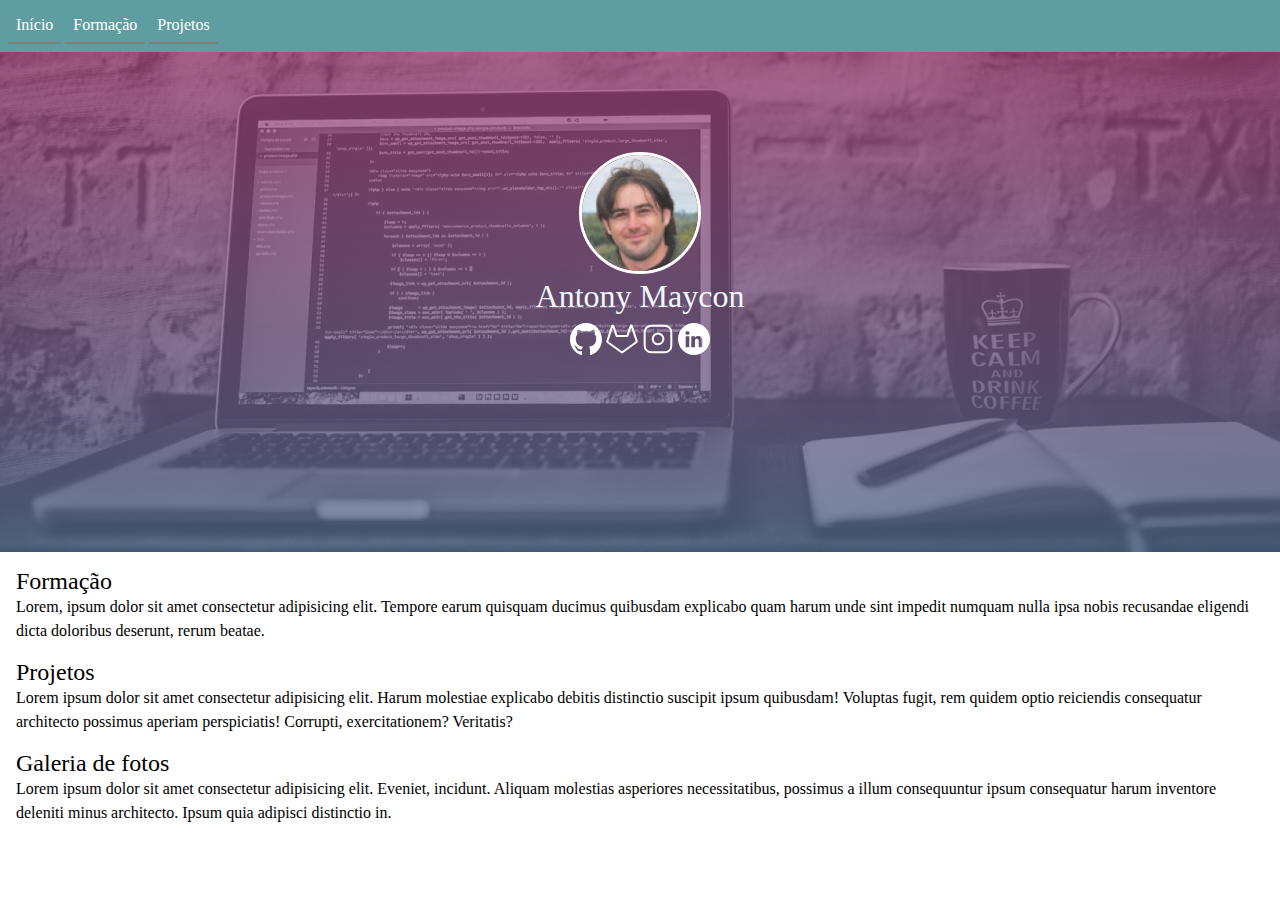
<file: Curriculo/index.html>
<!DOCTYPE html>
<head lang="pt-br">
    <title>Currículo de Antony Maycon</title>
    <link rel="stylesheet" href="assets/css/style.css"/>
</head>

<body>
<header id="inicio">
    <nav class="menu">
        <ul>
            <li><a href="#Inicio"       class="menu-link">Início</a></li>
            <li><a href="#Formacao"     class="menu-link">Formação</a></li>
            <li><a href="#Projetos"     class="menu-link">Projetos</a></li>
        </ul>
    </nav>
    <div class="apresentacao">
        <img src="assets/images/marco.png" alt="Foto de Antony Maycon" class="foto-perfil"/>
        <h1>Antony Maycon</h1>
        <div class="redes-sociais">
            <a href="https://github.com" target="_blank">
            <img src="assets/images/github.svg" alt="Logo do GitHub" /></a>
            <a href="https://gitlab.fslab.dev" target="_blank">
            <img src="assets/images/gitlab.svg" alt="Logo do GitLab" /></a>
            <a href="https://instagram.com" target="_blank">
            <img src="assets/images/instagram.svg" alt="Logo do Instagram" /></a>
            <a href="https://linkedin.com" target="_blank">
            <img src="assets/images/linkedin.svg" alt="Logo do Linkedin" /></a>
        </div>
    </div>
</header>

<main>
    <div class="secao" id="Formacao">
        <h2>Formação</h2>
        <p>
            Lorem, ipsum dolor sit amet consectetur adipisicing elit. Tempore earum quisquam ducimus quibusdam explicabo quam harum unde sint impedit numquam nulla ipsa nobis recusandae eligendi dicta doloribus deserunt, rerum beatae.
        </p>
    </div>
    <div class="secao" id="Projetos">
        <h2>Projetos</h2>
        <p>
            Lorem ipsum dolor sit amet consectetur adipisicing elit. Harum molestiae explicabo debitis distinctio suscipit ipsum quibusdam! Voluptas fugit, rem quidem optio reiciendis consequatur architecto possimus aperiam perspiciatis! Corrupti, exercitationem? Veritatis?
        </p>
    </div>
    <div class="secao">
        <h2>Galeria de fotos</h2>
        <p>
            Lorem ipsum dolor sit amet consectetur adipisicing elit. Eveniet, incidunt. Aliquam molestias asperiores necessitatibus, possimus a illum consequuntur ipsum consequatur harum inventore deleniti minus architecto. Ipsum quia adipisci distinctio in.
        </p>
    </div>
</main>

</body>
</file>
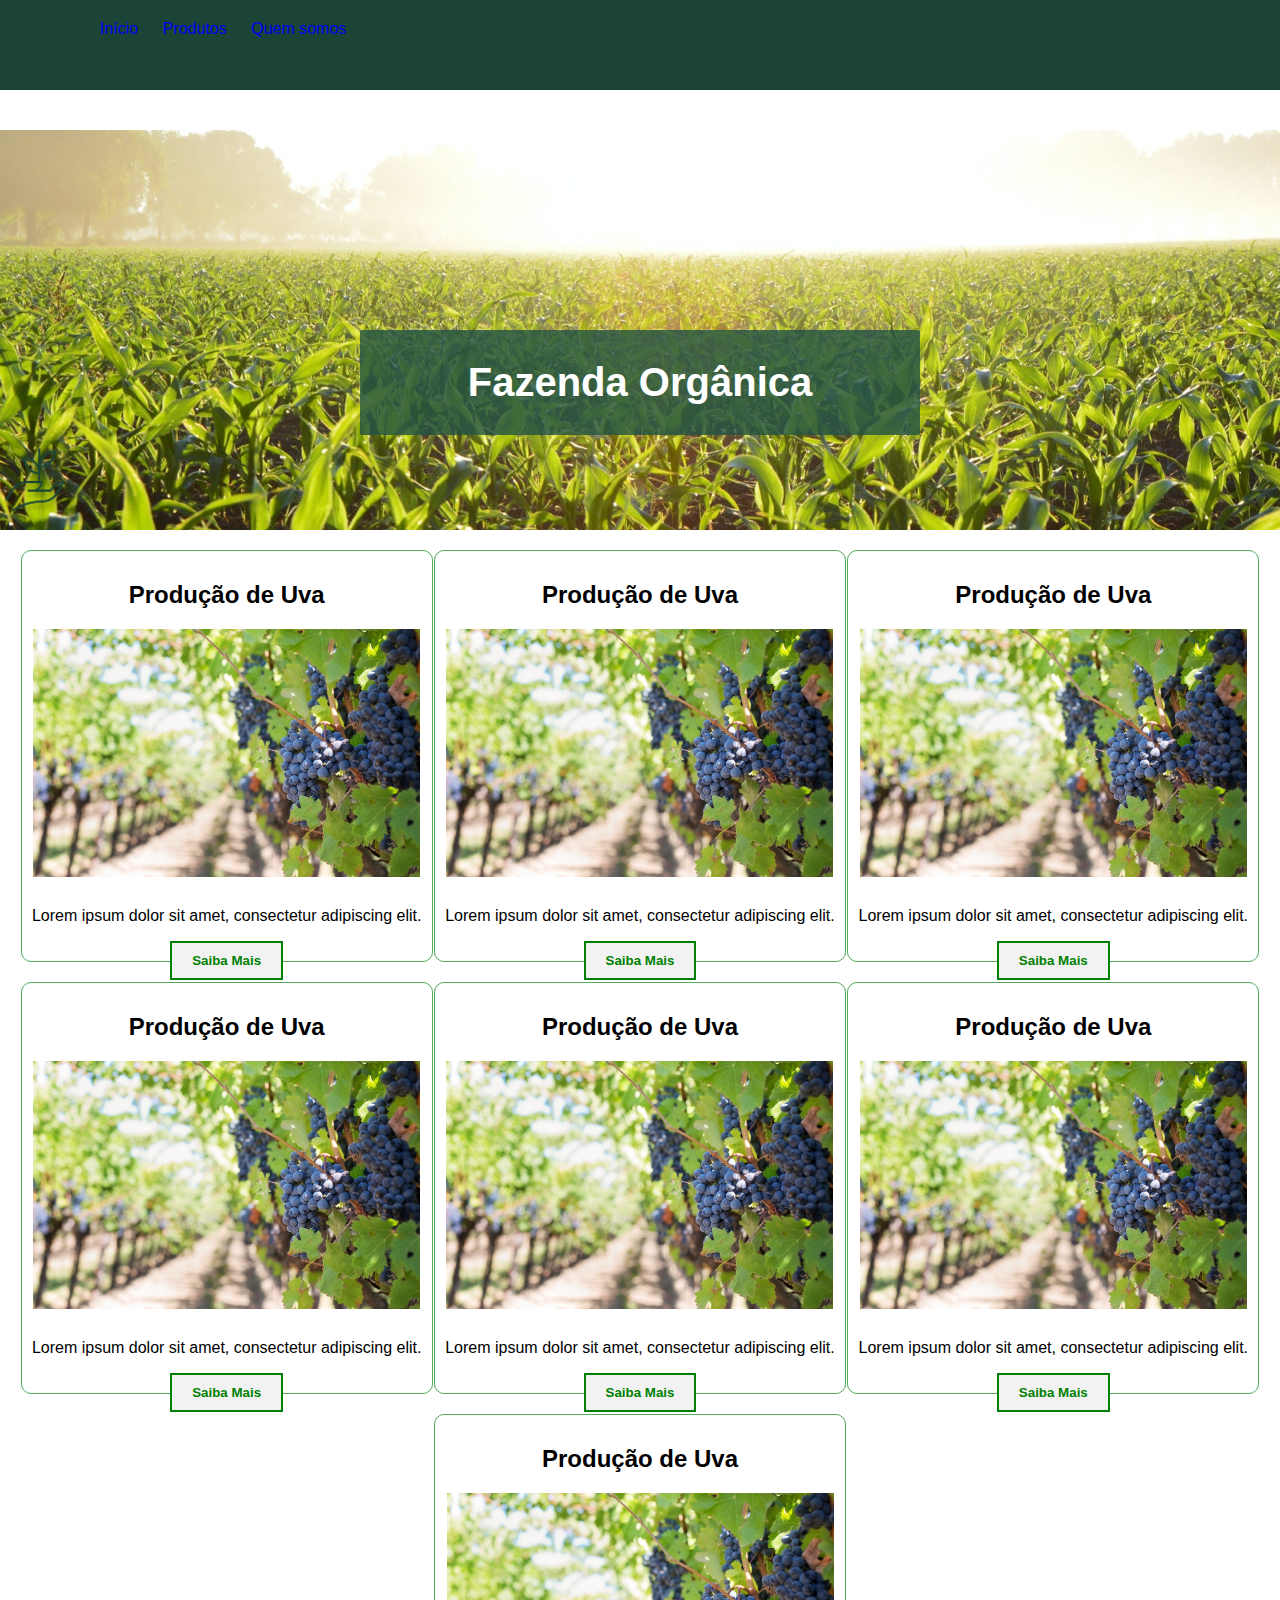
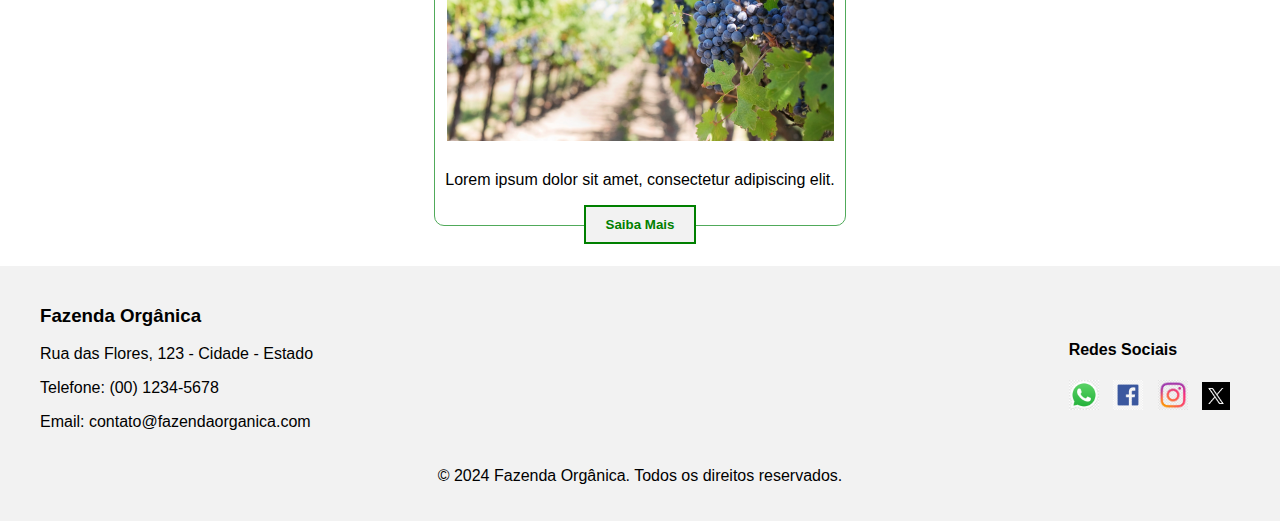
<file: Fazenda/index.html>
<!DOCTYPE html>
<html lang="pt-br">
<head>
    <meta charset="UTF-8">
    <title>Fazenda Orgânica</title>
    <link rel="stylesheet" href="assets/css/style.css">
</head>
<body>
    <header id="inicio">
        <nav class="menu">
            <ul>
                <li><a href="#Inicio"       class="menu-link">Início</a></li>
                <li><a href="#Produtos"     class="menu-link">Produtos</a></li>
                <li><a href="#QuemSomos"    class="menu-link">Quem somos</a></li>
            </ul>
        </nav>
        <div class="apresentacao">
            <p class="titulo"><b><span>Fazenda Orgânica</span></b></p>
            <img src="assets/images/16420629121595234892 1.png" alt="foto logo" class="logo"/>
        </div>
    </header>
    <main>
        <div class="produtos">
            <div class="product">
                <h2>Produção de Uva</h2>
                <img src="assets/images/uva.png" alt="Uvas">
                <p>Lorem ipsum dolor sit amet, consectetur adipiscing elit.</p>
                <button>Saiba Mais</button>
            </div>

            <div class="product">
                <h2>Produção de Uva</h2>
                <img src="assets/images/uva.png" alt="Uvas">
                <p>Lorem ipsum dolor sit amet, consectetur adipiscing elit.</p>
                <button>Saiba Mais</button>
            </div>

            <div class="product">
                <h2>Produção de Uva</h2>
                <img src="assets/images/uva.png" alt="Uvas">
                <p>Lorem ipsum dolor sit amet, consectetur adipiscing elit.</p>
                <button>Saiba Mais</button>
            </div>

            <div class="product">
                <h2>Produção de Uva</h2>
                <img src="assets/images/uva.png" alt="Uvas">
                <p>Lorem ipsum dolor sit amet, consectetur adipiscing elit.</p>
                <button>Saiba Mais</button>
            </div>

            <div class="product">
                <h2>Produção de Uva</h2>
                <img src="assets/images/uva.png" alt="Uvas">
                <p>Lorem ipsum dolor sit amet, consectetur adipiscing elit.</p>
                <button>Saiba Mais</button>
            </div>

            <div class="product">
                <h2>Produção de Uva</h2>
                <img src="assets/images/uva.png" alt="Uvas">
                <p>Lorem ipsum dolor sit amet, consectetur adipiscing elit.</p>
                <button>Saiba Mais</button>
            </div>

            <div class="product">
                <h2>Produção de Uva</h2>
                <img src="assets/images/uva.png" alt="Uvas">
                <p>Lorem ipsum dolor sit amet, consectetur adipiscing elit.</p>
                <button>Saiba Mais</button>
            </div>
        </div>
    <footer>
        <div class="footer-container">
            <div class="footer-info">
                <h3>Fazenda Orgânica</h3>
                <p>Rua das Flores, 123 - Cidade - Estado</p>
                <p>Telefone: (00) 1234-5678</p>
                <p>Email: contato@fazendaorganica.com</p>
            </div>
            <div class="social-links">
                <div class="redes-sociais">
                    <h4>Redes Sociais</h4>
                    <a href="#"><img src="assets/images/whatsapp.png" alt="Whatsapp"></a>
                    <a href="#"><img src="assets/images/facebook.png" alt="Facebook"></a>
                    <a href="#"><img src="assets/images/instagram.png" alt="Instagram"></a>
                    <a href="#"><img src="assets/images/twitter.png" alt="Twitter" class="logo-twitter"></a>
                </div>
            </div>
        </div>
        <div class="copyright">
            <p>&copy; 2024 Fazenda Orgânica. Todos os direitos reservados.</p>
        </div>
    </footer>
    </main>
</body>
</html>
</file>
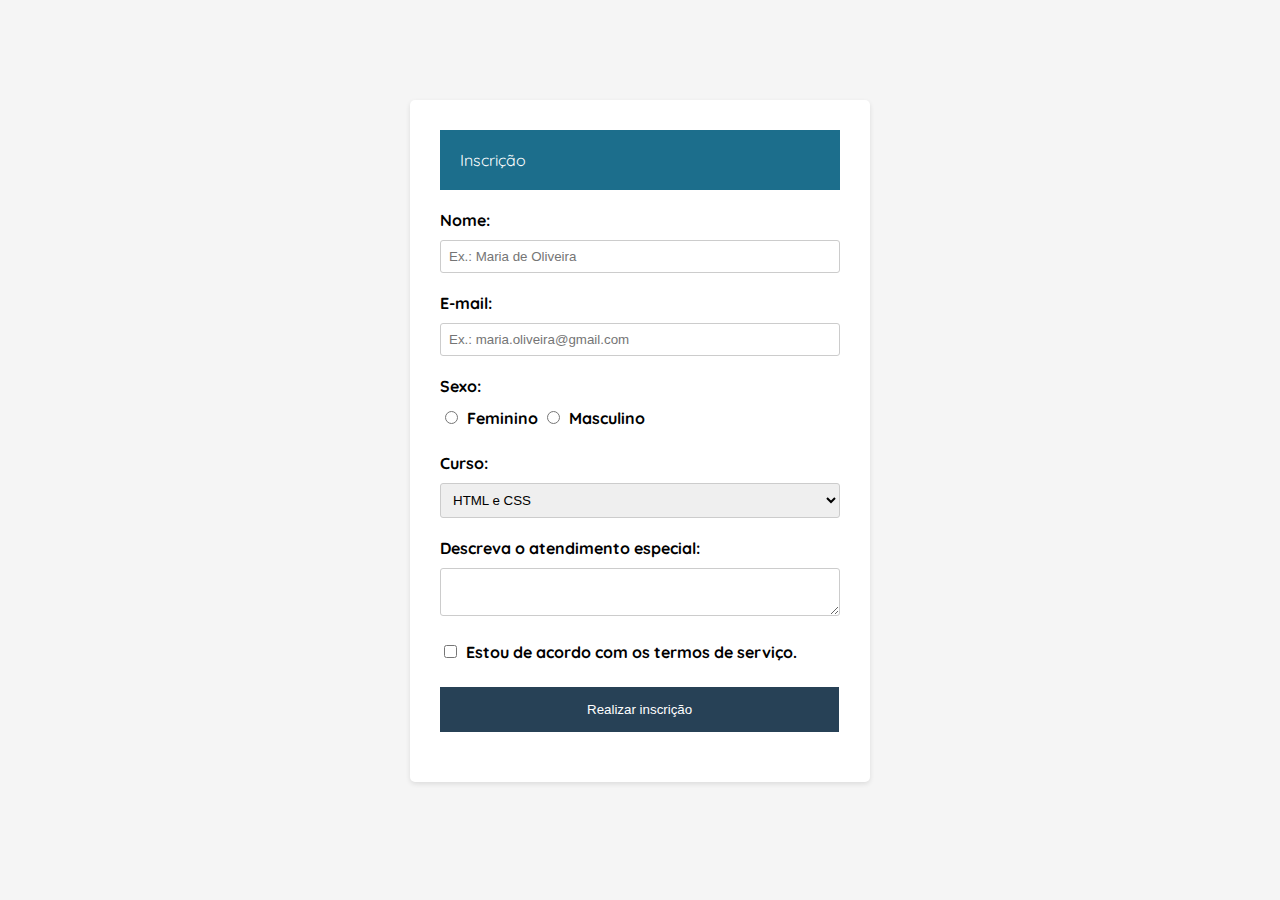
<file: Fomulário/index.html>
<!DOCTYPE html>
<html lang="pt-br">
<head>
    <link rel="stylesheet" href="assets/css/style.css"/>
    <link rel="preconnect" href="https://fonts.googleapis.com">
    <link rel="preconnect" href="https://fonts.gstatic.com" crossorigin>
    <link href="https://fonts.googleapis.com/css2?family=Lora:ital,wght@0,400..700;1,400..700&family=Quicksand:wght@300..700&family=Roboto:ital,wght@0,100;0,300;0,400;0,500;0,700;0,900;1,100;1,300;1,400;1,500;1,700;1,900&display=swap" rel="stylesheet">
    <title>Formulário</title>
</head>
<body>
    <form>
        <header>Inscrição</header>
        <div>
            <label for="nome">Nome:</label>
            <input type="text" id="nome" placeholder="Ex.: Maria de Oliveira"/>
        </div>

        <div>
            <label for="email">E-mail:</label>
            <input type="text" id="email" placeholder="Ex.: maria.oliveira@gmail.com"/>
        </div>

        <div>
            <label for="sexo" class="sexo">Sexo:</label>

            <input type="radio" name="sexo" id="feminino"/>
            <label for="feminino">Feminino</label>
            
            <input type="radio" name="sexo" id="masculino"/>
            <label for="masculino">Masculino</label>
        </div>

        <div>
            <label for="curso">Curso:</label>
            <select id="curso">
                <option value="HTMLCSS">HTML e CSS</option>
                <option value="JavaJS">Java e JavaScrpit</option>
                <option value="C#C++">C# e C++</option>
                <option value="PHPRuby">PHP e Ruby</option>
            </select>
        </div>

        <div>
            <label for="obs">Descreva o atendimento especial:</label>
            <textarea id="obs"> </textarea>
        </div>

        <div>
            <input type="checkbox" id="termos"/>
            <label for="termos">Estou de acordo com os termos de serviço.</label>
        </div>
        
        <div>
            <input type="button" value="Realizar inscrição"/>
        </div>
    </form>
</body>
</html>
</file>
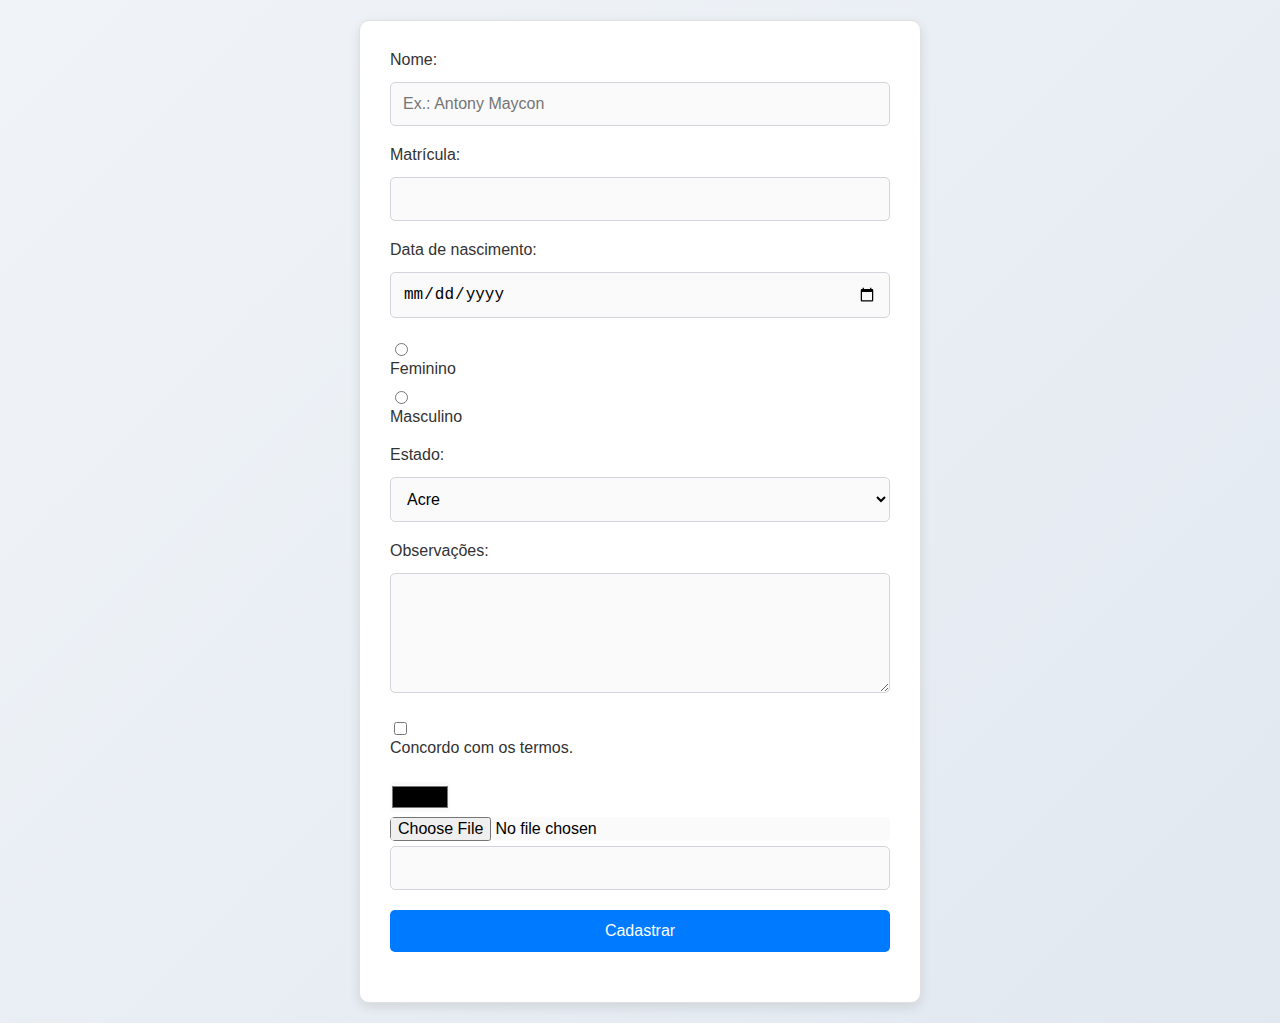
<file: Formulário 2/index.html>
<!DOCTYPE html>
<html lang="pt-br">
<head>
    <meta charset="UTF-8">
    <meta name="viewport" content="width=device-width, initial-scale=1.0">
    <link rel="stylesheet" href="assets/css/style.css"/>
    <title>Formulário</title>
</head>
<body>
    <form>
        <div>
            <label for="nome">Nome:</label>
            <input type="text" id="nome" placeholder="Ex.: Antony Maycon"/>
        </div>
        <div>
            <label for="matricula">Matrícula:</label>
            <input type="number" id="matricula"/>
        </div>
        <div>
            <label for="nascimento">Data de nascimento:</label>
            <input type="date" id="nascimento"/>
        </div>
        <div>
            <input type="radio" name="sexo" id="feminino"/>
            <label for="feminino">Feminino</label>
            
            <input type="radio" name="sexo" id="masculino"/>
            <label for="masculino">Masculino</label>
        </div>
        <div>
            <label for="estado">Estado:</label>
            <select id="estado">
                <option value="AC">Acre</option>
                <option value="AM">Amazonas</option>
                <option value="RO">Rondônia</option>
                <option value="RR">Roraima</option>
            </select>
        </div>
        <div>
            <label for="obs">Observações:</label>
            <textarea id="obs"> </textarea>
        </div>
        <div>
            <input type="checkbox" id="termos"/>
            <label for="termos">Concordo com os termos.</label>
        </div>
        <div>
            <input type="color">
            <input type="file">
            <input type="password">
        </div>
        <div>
            <input type="button" value="Cadastrar"/>
        </div>
    </form>
</body>
</html>
</file>
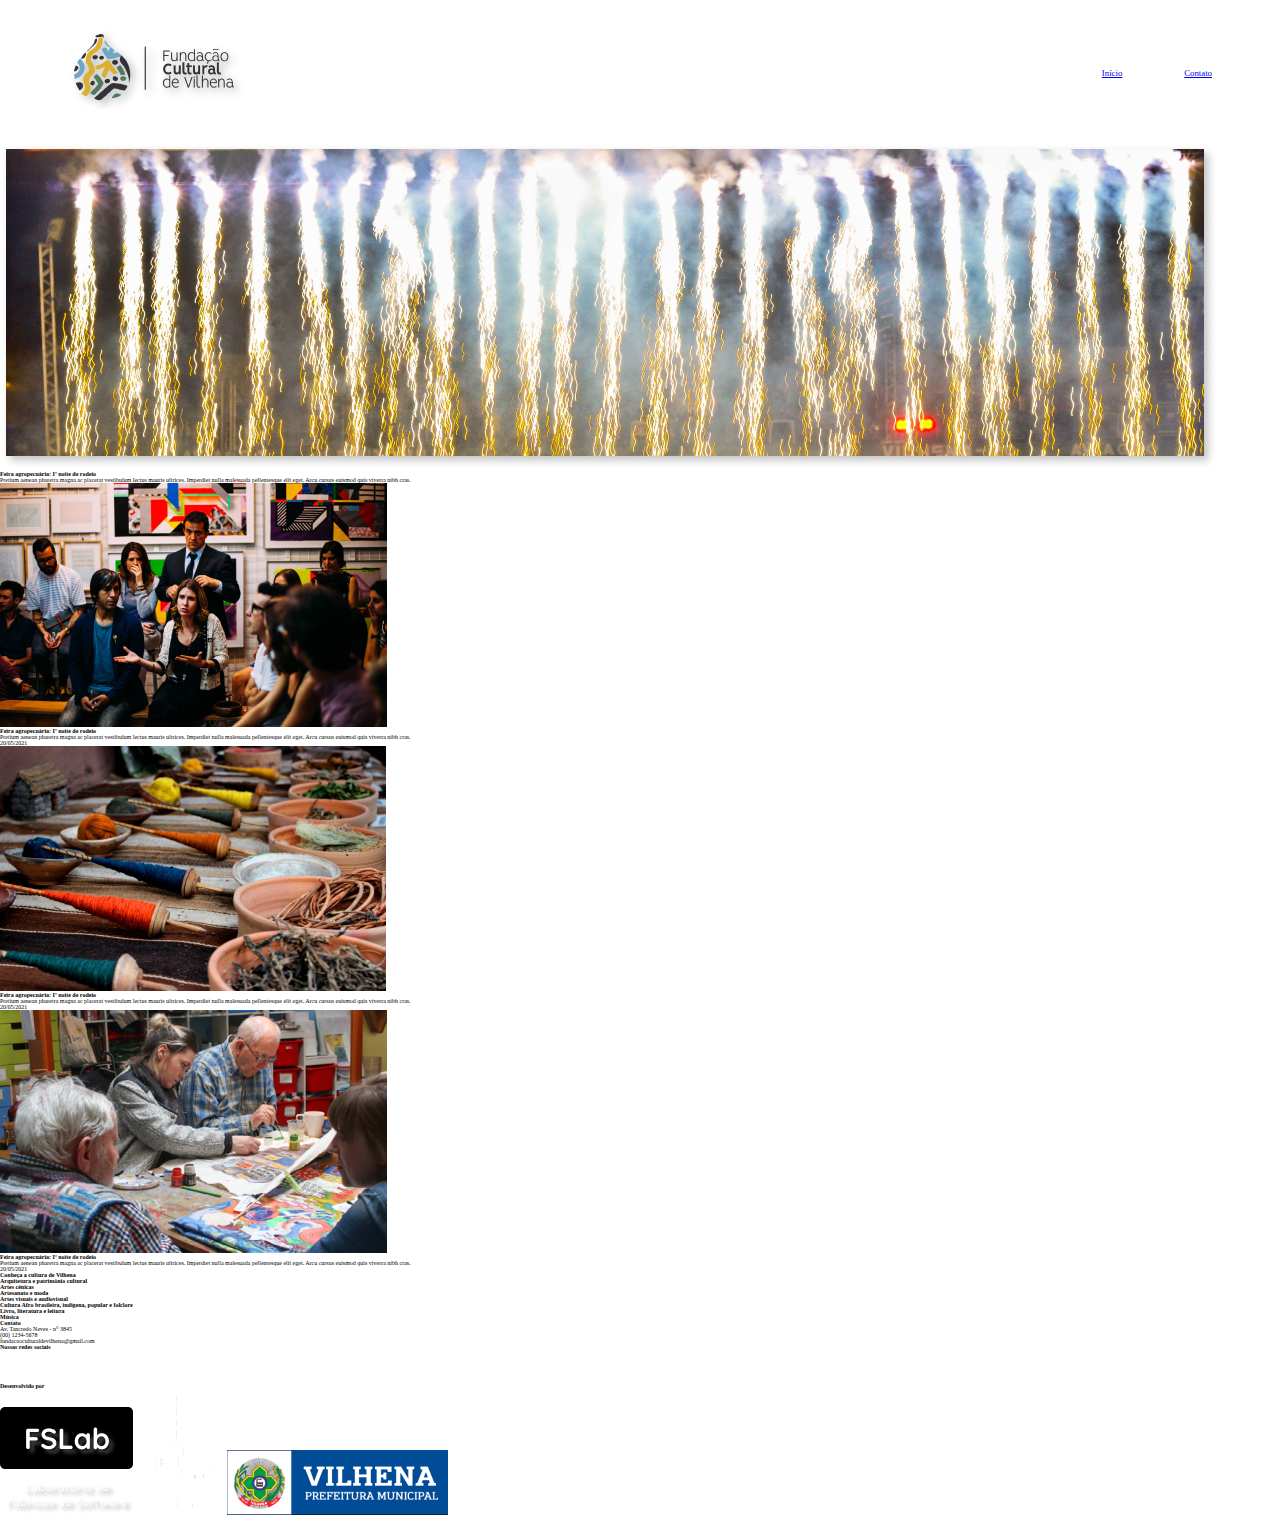
<file: Fundacao Cultural/index.html>
<!DOCTYPE html>
<html lang="pt-br">
<head>
    <title>Fundação Cultural</title>
    <link rel="stylesheet" href="assets/css/style.css"/>
    <link rel="preconnect" href="https://fonts.googleapis.com">
    <link rel="preconnect" href="https://fonts.gstatic.com" crossorigin>
    <link href="https://fonts.googleapis.com/css2?family=Montserrat:ital,wght@0,100..900;1,100..900&display=swap" rel="stylesheet">
    <link rel="preconnect" href="https://fonts.googleapis.com">
    <link rel="preconnect" href="https://fonts.gstatic.com" crossorigin>
    <link href="https://fonts.googleapis.com/css2?family=Josefin+Sans:ital,wght@0,100..700;1,100..700&display=swap" rel="stylesheet">
</head>

<body>
    <header id="inicio">
        <nav class="menu">
            <img src="assets/images/logo.png" alt="foto logo" class="logo"/>
            <ul>
                <li><a href="#Inicio"       class="menu-link">Início</a></li>
                <li><a href="#Contato"      class="menu-link">Contato</a></li>
            </ul>
        </nav>
    </header>

<main>
    <div class="apresentacao">
        <img src="assets/images/news.png" alt="Fogos">
        <h2 class="titulo">Feira agropecuária: Iª noite de rodeio</h2>
        <p class="desc">Pretium aenean pharetra magna ac placerat vestibulum lectus mauris ultrices. Imperdiet nulla malesuada pellentesque elit eget. Arcu cursus euismod quis viverra nibh cras.</p>
    </div>
    
    <div class="barra1"></div>
    <div class="barra2"></div>
    <div class="barra3"></div>
    <div class="barra4"></div>

    <div class="infos">
        <div class="info">
            <img src="assets/images/image5.png" alt="Palestra">
            <h3>Feira agropecuária: Iª noite de rodeio</h3>
            <p>Pretium aenean pharetra magna ac placerat vestibulum lectus mauris ultrices. Imperdiet nulla malesuada pellentesque elit eget. Arcu cursus euismod quis viverra nibh cras.</p>
            <p>20/05/2021</p>
        </div>

        <div class="info2">
            <img src="assets/images/image 4.png" alt="Utensílios">
            <h3>Feira agropecuária: Iª noite de rodeio</h3>
            <p>Pretium aenean pharetra magna ac placerat vestibulum lectus mauris ultrices. Imperdiet nulla malesuada pellentesque elit eget. Arcu cursus euismod quis viverra nibh cras.</p>
            <p>20/05/2021</p>
        </div>

        <div class="info3">
            <img src="assets/images/image 3.png" alt="Colorindo">
            <h3>Feira agropecuária: Iª noite de rodeio</h3>
            <p>Pretium aenean pharetra magna ac placerat vestibulum lectus mauris ultrices. Imperdiet nulla malesuada pellentesque elit eget. Arcu cursus euismod quis viverra nibh cras.</p>
            <p>20/05/2021</p>
        </div>
    </div>

    <h2 class="titulo2">Conheça a cultura de Vilhena</h2>
        <div class="imagens2">
            <div class="info4">
                <h2>Arquitetura e patrimônio cultural</h2>
            </div>

            <div class="info5">
                <h2>Artes cênicas</h2>
            </div>

            <div class="info6">
                <h2>Artesanato e moda</h2>
            </div>

            <div class="info7">
                <h2>Artes visuais e audiovisual</h2>
            </div>

            <div class="info8">
                <h2>Cultura Afro brasileira, indigena, popular e folclore</h2>
            </div>

            <div class="info9">
                <h2>Livro, literatura e leitura</h2>
            </div>

            <div class="info10">
                <h2>Música</h2>
            </div>
        </div>
        
    <footer>
        <div class="footer">
            <div class="footer-info">
                <h3>Contato</h3>
                <p>Av. Tancredo Neves - n° 3845</p>
                <p>(00) 1234-5678</p>
                <p>fundacaoculturaldevilhena@gmail.com</p>
            </div>

            <div class="social-links">
                <div class="redes-sociais">
                    <h3>Nossas redes sociais</h3>
                    <img src="assets/images/iconfinder_social_media_network-12_1851697 1.png" alt="Facebook">
                    <img src="assets/images/iconfinder_78-instagram_104425 1.png" alt="Instagram">
                </div>
            </div>

            <div class="Developers">
                <h3>Desenvolvido por</h3>
                <img src="assets/images/Group 2.png" alt="Facebook">
                <img src="assets/images/Logo-branca-vertical 1.png" alt="Instagram">
                <img src="assets/images/image 2.png" alt="Instagram">
            </div>
        </div>
    </footer>
</main>
</body>
</html>
</file>
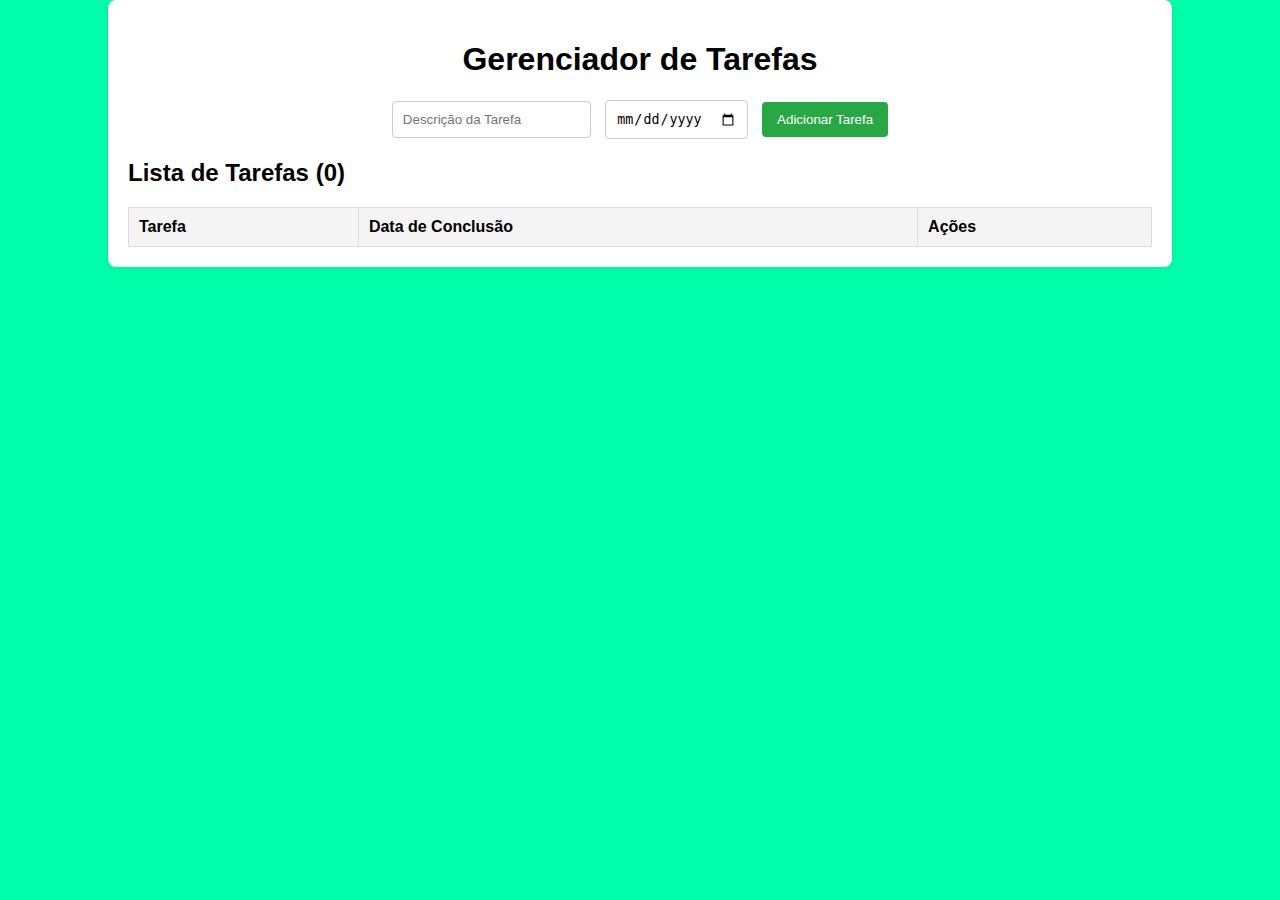
<file: Gerenciador de Tarefas/index.html>
<!DOCTYPE html>
<html lang="pt-br">
<head>
    <meta charset="UTF-8">
    <meta name="viewport" content="width=device-width, initial-scale=1.0">
    <title>Gerenciador de Tarefas</title>
    <link rel="stylesheet" href="style.css">
</head>
<body>
    <div class="container">
        <h1>Gerenciador de Tarefas</h1>
        
        <form id="form-tarefa" class="form-tarefa">
            <input type="text" id="tarefa" placeholder="Descrição da Tarefa" required>
            <input type="date" id="data-vencimento" required>
            <button type="submit">Adicionar Tarefa</button>
        </form>
        
        <h2>Lista de Tarefas (<span id="contador-tarefa">0</span>)</h2>
        <table id="tabela-tarefa">
            <thead>
                <tr>
                    <th>Tarefa</th>
                    <th>Data de Conclusão</th>
                    <th>Ações</th>
                </tr>
            </thead>
            <tbody>
            </tbody>
        </table>
    </div>
    
    <div id="popup" class="popup">
        <div class="popup-tarefa">
            <p id="popup-msg"></p>
            <button id="popup-fechar">Fechar</button>
        </div>
    </div>

    <script src="script.js"></script>
</body>
</html>
</file>
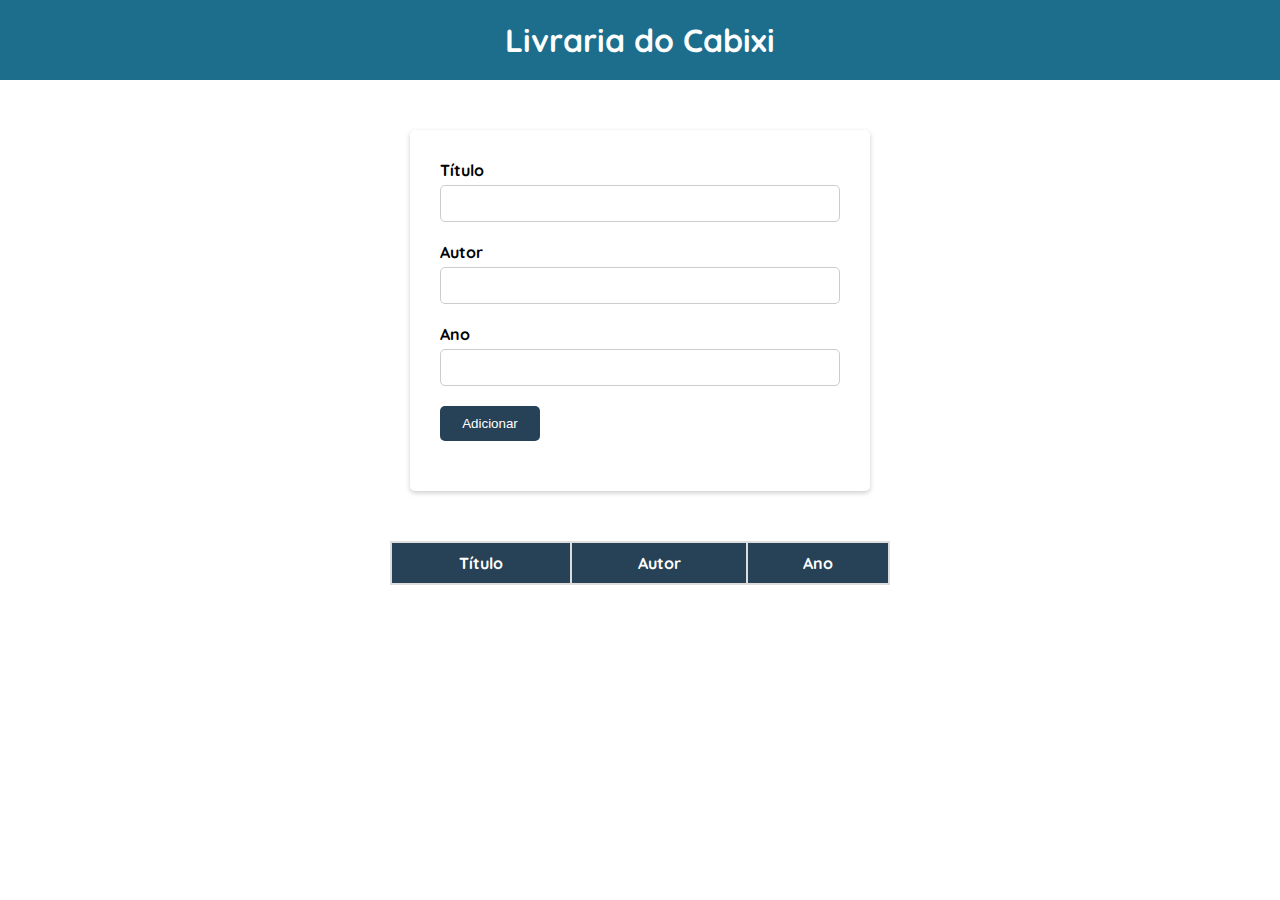
<file: Livraria com LocalStorage/index.html>
<!DOCTYPE html>
<html lang="pt-br">
<head>
    <link rel="stylesheet" href="assets/css/style.css"/>
    <link rel="preconnect" href="https://fonts.googleapis.com">
    <link rel="preconnect" href="https://fonts.gstatic.com" crossorigin>
    <link href="https://fonts.googleapis.com/css2?family=Lora:ital,wght@0,400..700;1,400..700&family=Quicksand:wght@300..700&family=Roboto:ital,wght@0,100;0,300;0,400;0,500;0,700;0,900;1,100;1,300;1,400;1,500;1,700;1,900&display=swap" rel="stylesheet">
    <title>Javascript</title>
</head> 
<body>
    <h1>Livraria do Cabixi</h1>
    <form>
        <div>
            <label for="titulo">Título</label>
            <input type="text" id="titulo"/>
        </div>
        <div>
            <label for="autor">Autor</label>
            <input type="text" id="autor"/>
        </div>
        <div>
            <label for="ano">Ano</label>
            <input type="number" id="ano"/>
        </div>
        <div>
            <input type="submit" value="Adicionar" id="btnAddLivro">
        </div>
    </form>

    <div id="mensagem" class="mensagem">Mensagem</div>  
    <div id="conteudoTabela"></div>

    <script src="livraria.js"></script>
</body>
</html>
</file>
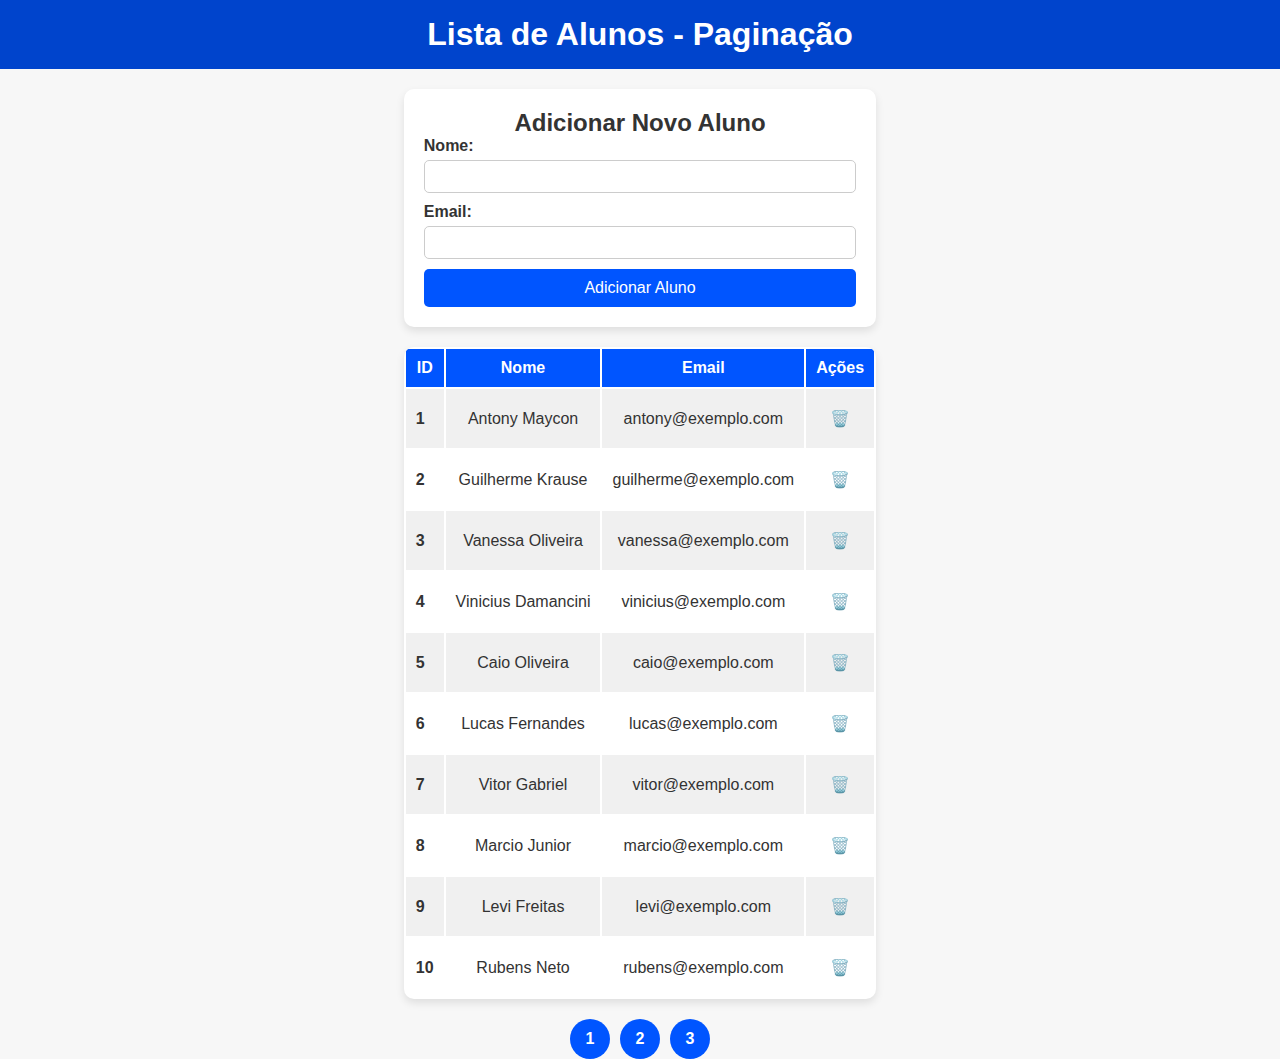
<file: Paginação/index.html>
<!DOCTYPE html>
<html lang="pt-BR">
<head>
    <meta charset="UTF-8">
    <meta name="viewport" content="width=device-width, initial-scale=1.0">
    <title>Lista de Alunos</title>
    <link rel="stylesheet" href="assets/css/style.css">
</head>
<body>
    <header>
        <h1>Lista de Alunos - Paginação</h1>
    </header>
    
    <main>
        <section>
            <div class="form-container">
                <h2>Adicionar Novo Aluno</h2>
                <form id="form-add-aluno">
                    <label for="nome">Nome:</label>
                    <input type="text" id="nome" required>
                    
                    <label for="email">Email:</label>
                    <input type="email" id="email" required>
                    
                    <button type="submit">Adicionar Aluno</button>
                </form>
            </div>
            <div id="tabela" class="tabela"></div>
        </section>
        
        <nav class="paginacao-nav">
            <ul class="paginacao">
                <li><a href="#" id="um" class="btnPaginacao">1</a></li>
                <li><a href="#" id="dois" class="btnPaginacao">2</a></li>
                <li><a href="#" id="tres" class="btnPaginacao">3</a></li>
            </ul>
        </nav>
    </main>
</body>
<script src="script.js"></script>
</html>
</file>
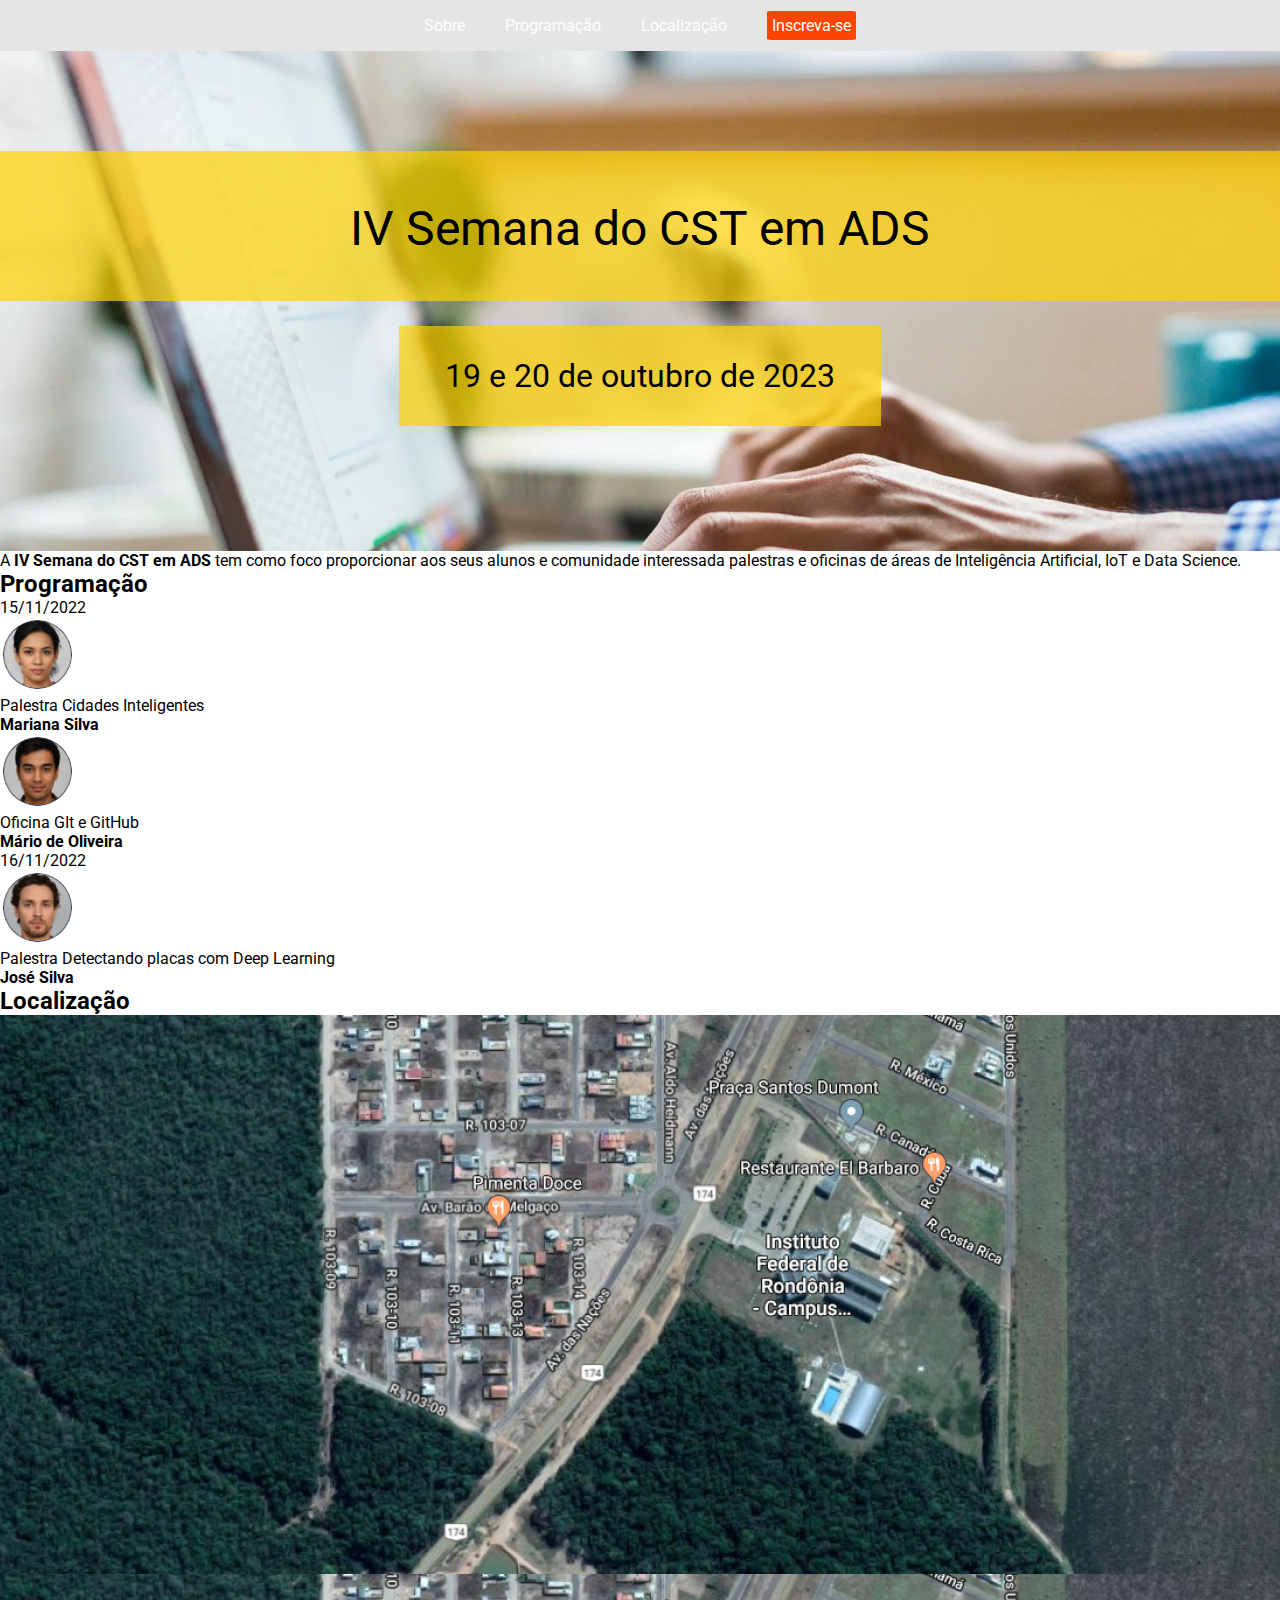
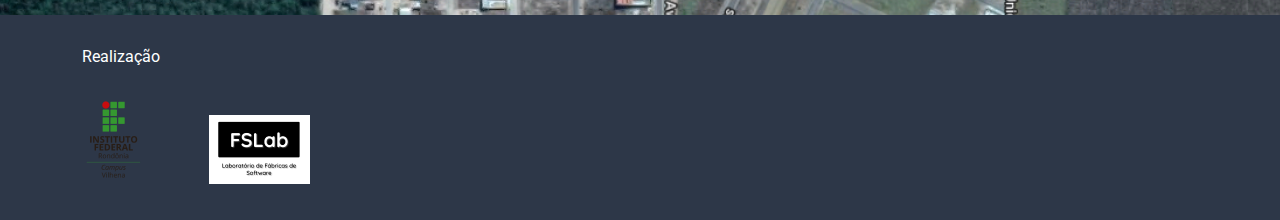
<file: Primeiro Site em HTML e CSS/index.html>
<!DOCTYPE html>
<head lang="pt-br">
    <title>Currículo de Antony Maycon</title>
    <link rel="stylesheet" href="assets/css/style.css"/>
    <link rel="preconnect" href="https://fonts.googleapis.com">
    <link rel="preconnect" href="https://fonts.gstatic.com" crossorigin>
    <link href="https://fonts.googleapis.com/css2?family=Lora:ital,wght@0,400..700;1,400..700&family=Quicksand:wght@300..700&family=Roboto:ital,wght@0,100;0,300;0,400;0,500;0,700;0,900;1,100;1,300;1,400;1,500;1,700;1,900&display=swap" rel="stylesheet">
</head>

<body>
<header id="inicio">
    <nav class="menu">
        <ul>
            <li><a href="#sobre"           class="menu-link">Sobre</a></li>
            <li><a href="#programacao"     class="menu-link">Programação</a></li>
            <li><a href="#localizacao"     class="menu-link">Localização</a></li>
            <li><a href="#inscreva-se"     class="menu-link"><span>Inscreva-se</span></a></li>
        </ul>
    </nav>
    <div class="apresentacao">
        <p class="titulo">IV Semana do CST em ADS</p>
        <p class="subtitulo">19 e 20 de outubro de 2023</p>
    </div>
</header>

<main>
    <div class="secao" id="sobre">
        A <b>IV Semana do CST em ADS</b> tem como foco proporcionar aos seus alunos e comunidade interessada palestras e oficinas de áreas de Inteligência Artificial, IoT e Data Science.
    </div>
    <div class="secao" id="programacao">
        <h2>Programação</h2>
        <p>
            15/11/2022
        </p>
            <img src="assets/images/mariana.silva.png" alt="Foto de Mariana Silva" class="foto-perfil"/>
            <p>Palestra Cidades Inteligentes</p>
            <p><b>Mariana Silva</b><p>
            <img src="assets/images/mario.oliveira.png" alt="Foto de Mário de Oliveira" class="foto-perfil2"/>
            <p>Oficina GIt e GitHub</p>
            <p><b>Mário de Oliveira</b><p>
        <p>
            16/11/2022
        </p>
            <img src="assets/images/jose.silva.png" alt="Foto de José Silva" class="foto-perfil3"/>
            <p>Palestra Detectando placas com Deep Learning</p>
            <p><b>José Silva</b><p>
    </div>
    <div class="secao" id="localizacao">
        <h2>Localização</h2>
        <div class="mapa">
            <img src="assets/images/mapa.png" alt="Mapa de Localização">
        </div>

<footer class="rodape"> 
        <div class="realizacao">Realização</div>
        <div>
            <img src="assets/images/logo_ifro.png" alt="Logo do Ifro">
            <img src="assets/images/logo_fslab.png" alt="Logo do FSLab">
        </div>
</footer>

</main>

</body>
</file>
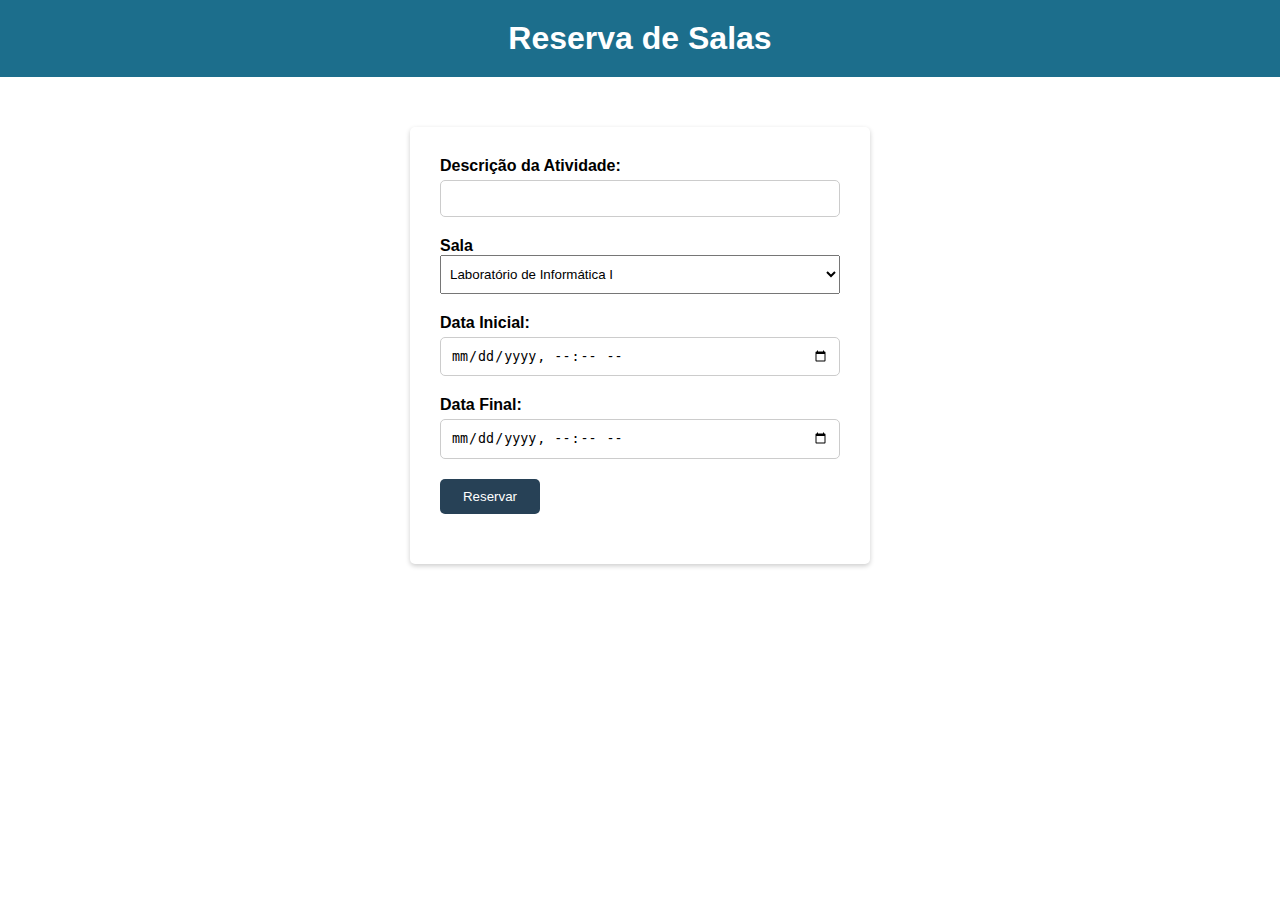
<file: Reserva de Salas com JSON/index.html>
<!DOCTYPE html>
<html lang="pt-br">
<head>
    <meta charset="UTF-8">
    <meta name="viewport" content="width=device-width, initial-scale=1.0">
    <link rel="stylesheet" href="assets/css/style.css">
    <title>Reserva de Salas</title>
</head>
<body>
    <div>    
        <h1>Reserva de Salas</h1>
        <form>
            <div>
                <label for="atividade">Descrição da Atividade:</label>
                <input type="text" id="atividade"/>
            </div>
            <div>
                <label for="sala">Sala</label>
                <select id="sala">
                    <option value="1">Laboratório de Informática I</option>
                    <option value="2">Laboratório de Informática II</option>
                    <option value="3">Laboratório de Informática III</option>
                </select>
            </div>
            <div>
                <label for="data_inicial">Data Inicial:</label>
                <input type="datetime-local" id="data_inicial"/>
            </div>
            <div>
                <label for="data_final">Data Final:</label>
                <input type="datetime-local" id="data_final"/>
            </div>
            <div>
                <input type="submit" value="Reservar" id="btnReservar"/>
            </div>
        </form>
        <div id="tabela" class="container-tabela"></div>
    </div>
    <script src="script.js"></script>
</body>
</html>
</file>
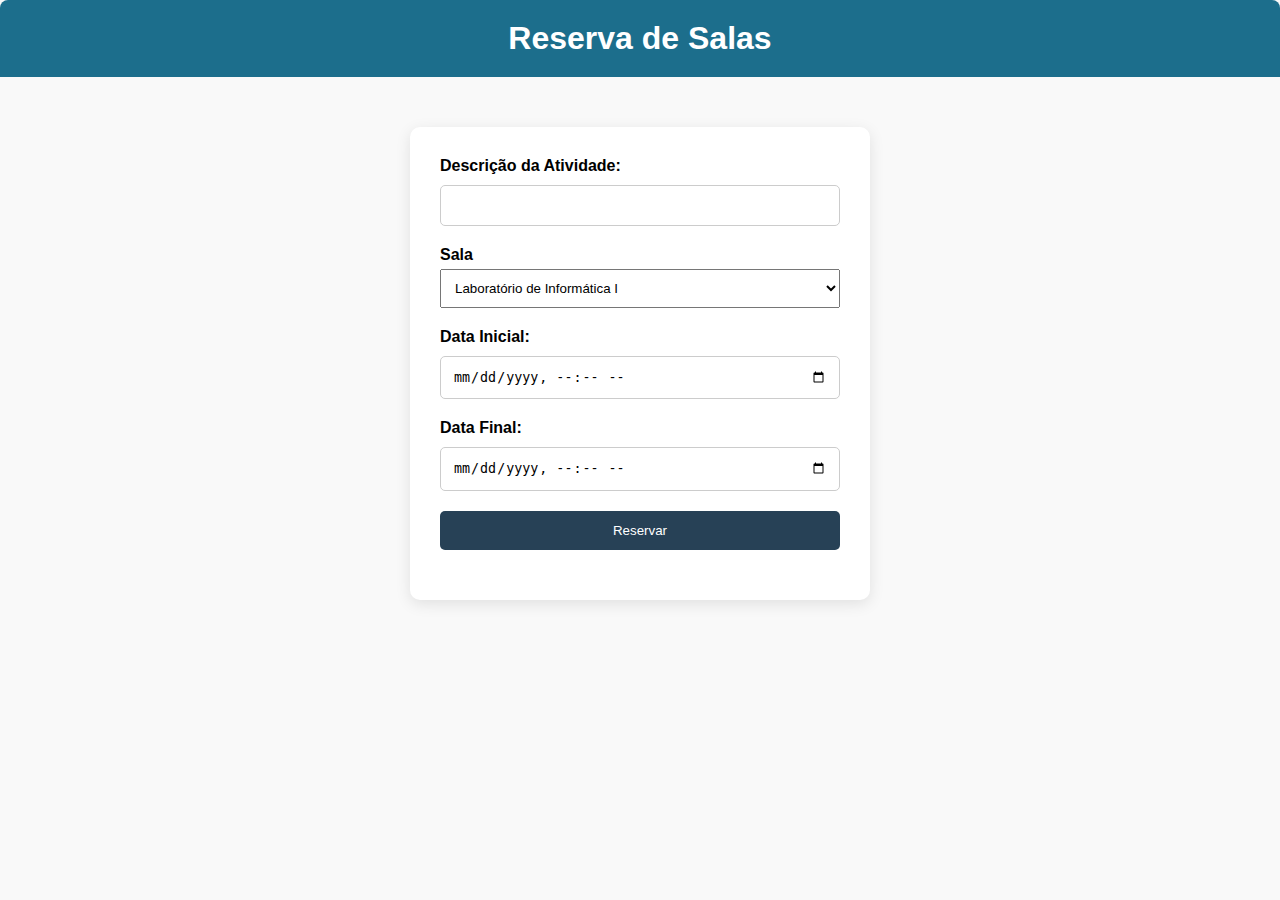
<file: Reserva de Salas/index.html>
<!DOCTYPE html>
<html lang="pt-br">
<head>
    <meta charset="UTF-8">
    <meta name="viewport" content="width=device-width, initial-scale=1.0">
    <link rel="stylesheet" href="assets/css/style.css">
    <title>Reserva de Salas</title>
</head>
<body>
    <div>    
        <h1>Reserva de Salas</h1>
        <form>
            <div>
                <label for="atividade">Descrição da Atividade:</label>
                <input type="text" id="atividade"/>
            </div>
            <div>
                <label for="sala">Sala</label>
                <select id="sala">
                    <option value="1">Laboratório de Informática I</option>
                    <option value="2">Laboratório de Informática II</option>
                    <option value="3">Laboratório de Informática III</option>
                </select>
            </div>
            <div>
                <label for="data_inicial">Data Inicial:</label>
                <input type="datetime-local" id="data_inicial"/>
            </div>
            <div>
                <label for="data_final">Data Final:</label>
                <input type="datetime-local" id="data_final"/>
            </div>
            <div>
                <input type="submit" value="Reservar" id="btnReservar"/>
            </div>
        </form>
    </div>
    <script src="script.js"></script>
</body>
</html>
</file>
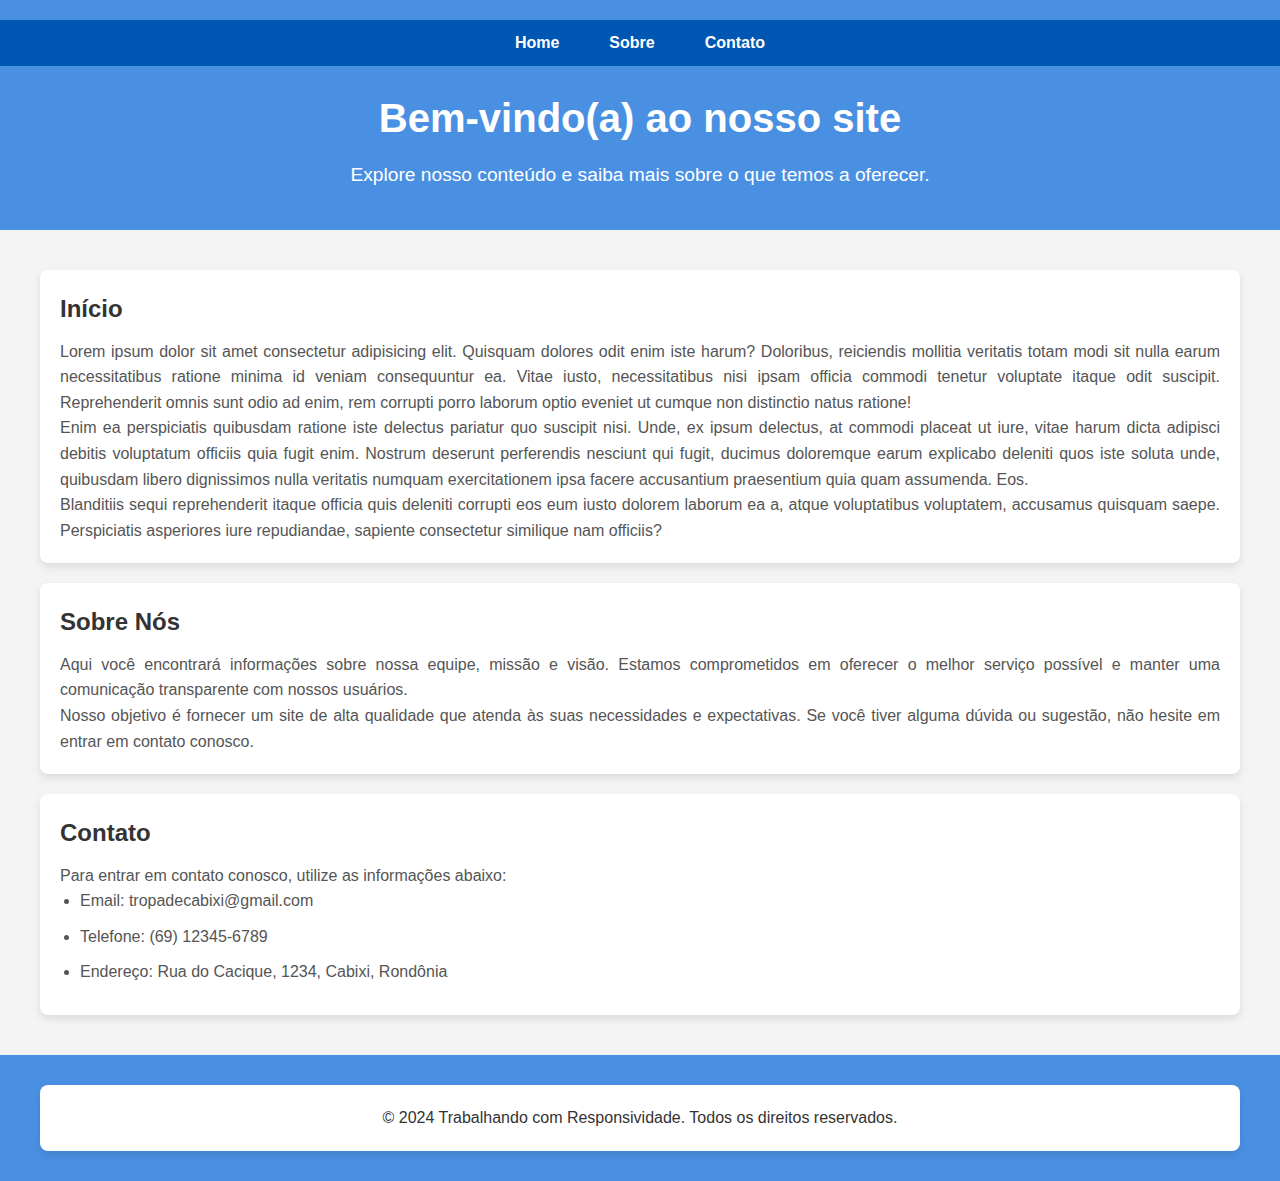
<file: Responsivo/index.html>
<!DOCTYPE html>
<html lang="pt-br">
<head>
    <meta charset="UTF-8">
    <meta name="viewport" content="width=device-width, initial-scale=1.0">
    <link rel="stylesheet" href="assets/css/style.css"/>
    <title>Trabalhando com Responsividade</title>
</head>
<body>
    <header>
        <nav>
            <ul class="menu">
                <li><a href="#home">Home</a></li>
                <li><a href="#sobre">Sobre</a></li>
                <li><a href="#contato">Contato</a></li>
            </ul>
        </nav>
        <div class="titulo">
            <h1>Bem-vindo(a) ao nosso site</h1>
            <p>Explore nosso conteúdo e saiba mais sobre o que temos a oferecer.</p>
        </div>
    </header>
    <main>
        <section id="home" class="container-conteudo">
            <h2>Início</h2>
            <div class="conteudo">
                <p>Lorem ipsum dolor sit amet consectetur adipisicing elit. Quisquam dolores odit enim iste harum? Doloribus, reiciendis mollitia veritatis totam modi sit nulla earum necessitatibus ratione minima id veniam consequuntur ea. Vitae iusto, necessitatibus nisi ipsam officia commodi tenetur voluptate itaque odit suscipit. Reprehenderit omnis sunt odio ad enim, rem corrupti porro laborum optio eveniet ut cumque non distinctio natus ratione!</p>
                <p>Enim ea perspiciatis quibusdam ratione iste delectus pariatur quo suscipit nisi. Unde, ex ipsum delectus, at commodi placeat ut iure, vitae harum dicta adipisci debitis voluptatum officiis quia fugit enim. Nostrum deserunt perferendis nesciunt qui fugit, ducimus doloremque earum explicabo deleniti quos iste soluta unde, quibusdam libero dignissimos nulla veritatis numquam exercitationem ipsa facere accusantium praesentium quia quam assumenda. Eos.</p>
                <p>Blanditiis sequi reprehenderit itaque officia quis deleniti corrupti eos eum iusto dolorem laborum ea a, atque voluptatibus voluptatem, accusamus quisquam saepe. Perspiciatis asperiores iure repudiandae, sapiente consectetur similique nam officiis?</p>
            </div>
        </section>
        <section id="sobre" class="container-conteudo">
            <h2>Sobre Nós</h2>
            <div class="conteudo">
                <p>Aqui você encontrará informações sobre nossa equipe, missão e visão. Estamos comprometidos em oferecer o melhor serviço possível e manter uma comunicação transparente com nossos usuários.</p>
                <p>Nosso objetivo é fornecer um site de alta qualidade que atenda às suas necessidades e expectativas. Se você tiver alguma dúvida ou sugestão, não hesite em entrar em contato conosco.</p>
            </div>
        </section>
        <section id="contato" class="container-conteudo">
            <h2>Contato</h2>
            <div class="conteudo">
                <p>Para entrar em contato conosco, utilize as informações abaixo:</p>
                <ul>
                    <li>Email: tropadecabixi@gmail.com</li>
                    <li>Telefone: (69) 12345-6789</li>
                    <li>Endereço: Rua do Cacique, 1234, Cabixi, Rondônia</li>
                </ul>
            </div>
        </section>
    </main>
    <footer>
        <div class="container-conteudo">
            <p>&copy; 2024 Trabalhando com Responsividade. Todos os direitos reservados.</p>
        </div>
    </footer>
</body>
</html>
</file>
<file: Curriculo/assets/css/style.css>
* {
    padding: 0;
    margin: 0;
    box-sizing: border-box;
}

h1, h2 {
    font-family: 'Lora', serif;
    font-weight: 500;
}

h1 { font-size: 32px; }
h2 { font-size: 24px; }

p { line-height: 1.5; }

.redes-sociais {
    padding-top: 8px;
}

.redes-sociais > img {
    padding: 8px;
}

.foto-perfil{
    border: 3px #FFFFFF solid;
    border-radius: 50%;
    width: 122px;
    height: 122px;
}

.menu-link:link {
    color: #FFFFFF;
    border-bottom: 2px gray solid;
    text-decoration: none;
    display: inline-block;
    padding: 8px;
}

.menu-link:visited {
    color: #FFFFFF;
    border-bottom: 2px cadetblue solid;
}

.menu-link:hover {
    border-bottom: 2px #FFFFFF solid;
}

.menu-link:active {
    color: blueviolet;
    border-bottom: 2px blueviolet solid;
}

.menu {
    background-color: cadetblue;
    color: white;
    padding: 8px;
}
.menu > ul {
    list-style: none;
}
.menu > ul >li {
    display: inline;
}
.apresentacao {
    background: rgb(72,98,136);
    background: linear-gradient(0deg, rgba(72,98,136,0.7) 0%, rgba(152,51,108,0.7)), url("../images/fundo.png");
    color: aliceblue;
    text-align: center;
    height: 500px;
    padding-top: 100px;
}
.secao {
    margin: 16px;
}
</file>
<file: Fazenda/assets/css/style.css>
body {
    font-family: Arial, sans-serif;
    margin: 0;
    padding: 0;
}

.menu {
    background-color: rgba(27, 68, 54, 1);
    padding: 20px;
    padding-left: 80px;
    height: 50px; 
}

nav ul {
    margin: 0;
    padding: 0;
}

nav ul li { 
    display: inline;
    margin-left: 20px;
}

.menu-link:link {
    text-decoration: none;
}

.menu-link:visited {
    color: #FFFFFF;
}

.apresentacao {
    background: url("../images/image\ 9.png");
    background-position: center;
    background-size: cover;
    height: 400px;
}

.logo {
    display: flex;
    flex-direction: column;
    align-items: center;
    justify-content: center;
    width: 70px;
}

.titulo {
    color: white;
    margin-bottom: 10px;
    padding-top: 200px;
    text-align: center;
    font-size: 40px;
}

span {
    background-color: rgba(34, 82, 67, 0.8);
    color:white;
    padding: 30px;
    border-radius: 1%;
    display: inline-block;
    width: 500px;
}

.produtos {
    display: flex;
    flex-wrap: wrap;
    margin: 20px;
    justify-content: space-around;
}

.product {
    width: 390px;
    height: 390px;
    margin-bottom: 20px;
    border: 1px solid rgba(80, 170, 90, 1);
    border-radius: 10px;
    padding: 10px;
    text-align: center;
}

.product img {
    max-width: 100%;
    height: auto;
    margin-bottom: 10px;
}

.product button {
    display: block;
    margin: 0 auto;
    padding: 10px 20px;
    background-color: #f2f2f2;
    border: 2px solid green;
    color: green;
    font-weight: bold;
}

footer {
    background-color: #f2f2f2;
    text-align: center;
    padding: 20px;
}

.footer-container {
    display: flex;
    justify-content: space-between;
    align-items: center;
    max-width: 1200px;
    margin: 0 auto;
}

.footer-info {
    text-align: left;
}

.social-links {
    display: flex;
    justify-content: center;
    align-items: center;
}

.redes-sociais {
    text-align: left;
}

.logo-twitter {
    width: 28px;
}

.social-links a {
    margin-right: 10px;
}

.social-links img {
    max-width: 30px;
}

.copyright {
    margin-top: 20px;
}
</file>
<file: Fomulário/assets/css/style.css>
body {
    font-family: Quicksand, sans-serif;
    margin: 0;
    padding: 0;
    background-color: #f5f5f5;
}

form {
    width: 400px;
    margin: 100px auto;
    padding: 30px;
    background-color: #fff;
    border-radius: 5px; 
    box-shadow: 0 2px 5px rgba(0, 0, 0, 0.1);
}

form div {
    margin-bottom: 20px;
}

header {
    padding: 20px;
    margin-bottom: 20px;
    color: #fff;
    background-color: rgba(28, 110, 140, 1);
}

.sexo {
    display: block;
    margin-bottom: 10px;
}

label {
    display: inline-block;
    font-weight: bold;
    margin-bottom: 5px;
}

input[type="text"],
input[type="number"],
input[type="date"],
textarea,
select,
input[type="color"],
input[type="file"],
input[type="password"] {
    width: 100%;
    padding: 8px;
    border: 1px solid #ccc;
    border-radius: 3px;
    box-sizing: border-box;
    margin-top: 5px;
}

input[type="checkbox"],
input[type="radio"] {
    display: inline-block;
    margin-top: 5px;
    margin-right: 5px;
}

input[type="button"] {
    padding: 15px 147px;
    background-color: rgba(39, 65, 86, 1);
    color: #fff;
    border: none;
    cursor: pointer;
}

input[type="button"]:hover {
    background-color: #0056b3;
}
</file>
<file: Formulário 2/assets/css/style.css>
body {
    font-family: 'Arial', sans-serif;
    margin: 0;
    padding: 0;
    background: linear-gradient(135deg, #f0f4f8, #e2e8f0); /* Fundo com gradiente suave */
    display: flex;
    justify-content: center;
    align-items: center;
    min-height: 100vh;
}

form {
    max-width: 500px;
    margin: 20px;
    padding: 30px;
    background-color: #ffffff;
    border-radius: 10px;
    box-shadow: 0 4px 12px rgba(0, 0, 0, 0.1);
    border: 1px solid #e0e0e0;
}

h1 {
    text-align: center;
    color: #333;
    margin-bottom: 20px;
}

form div {
    margin-bottom: 20px;
}

label {
    display: block;
    font-weight: 500;
    margin-bottom: 8px;
    color: #333;
}

input[type="text"],
input[type="number"],
input[type="date"],
textarea,
select,
input[type="color"],
input[type="file"],
input[type="password"] {
    width: 100%;
    padding: 12px;
    border: 1px solid #d1d5db;
    border-radius: 5px;
    box-sizing: border-box;
    margin-top: 5px;
    font-size: 16px;
    transition: border-color 0.3s ease-in-out;
    background-color: #fafafa; /* Fundo claro para campos de entrada */
}

input[type="text"]:focus,
input[type="number"]:focus,
input[type="date"]:focus,
textarea:focus,
select:focus,
input[type="color"]:focus,
input[type="file"]:focus,
input[type="password"]:focus {
    border-color: #007bff;
    outline: none;
}

textarea {
    resize: vertical;
    min-height: 120px;
}

input[type="checkbox"],
input[type="radio"] {
    margin-top: 5px;
    margin-right: 10px;
}

input[type="button"] {
    padding: 12px 20px;
    background-color: #007bff;
    color: #ffffff;
    border: none;
    border-radius: 5px;
    cursor: pointer;
    font-size: 16px;
    transition: background-color 0.3s ease-in-out;
    display: block;
    width: 100%;
}

input[type="button"]:hover {
    background-color: #0056b3;
}

input[type="file"] {
    padding: 0;
    border: none;
}

input[type="color"] {
    width: 60px;
    height: 30px;
    padding: 0;
    border: none;
    cursor: pointer;
}
</file>
<file: Fundacao Cultural/assets/css/style.css>
* {
    padding: 0%;
    margin: 0%;
    font-size: 62.5%;
    box-sizing: border-box;
}

p, li{
    font-family: var(--font-family-one);
}

i, .fa {
    font-size: 2.4rem;
    color: white;
}

h1, h2, h3, h4, h5, h6 {
    font-family: var(--font-family-two);
}

header {
    background-color: var(--header-color);
    width: 100%;
    height: fit-content;
}

nav {
    margin: auto;
    max-width: 1200px;
    height: fit-content;
    
    display: flex;
    flex-direction: row;
    justify-content: space-between;
    align-items: center;
    padding: 28px;
}

nav ul {
    display: flex;
    flex-direction: row;
    gap: 62px;
    list-style: none;
}

nav ul li {
    font-size: 1.4rem;
}

div.logo-fundacao {
    height: 66px;
    width: 160px;

    background-image: url("../assets/images/logo.png");
    background-position: center;
    background-repeat: no-repeat;
    background-size: cover;
}

footer {
    background-color: var(--footer-color);
}

footer h5 {
    font-size: 1.8rem;
    color: var(--tertiary-text-color);
}
</file>
<file: Gerenciador de Tarefas/style.css>
body {
    font-family: Arial, sans-serif;
    margin: 0;
    padding: 0;
    background-color: #00ffaa;
}

.container {
    width: 80%;
    margin: 0 auto;
    padding: 20px;
    background: #ffffff;
    border-radius: 8px;
    box-shadow: 0 0 10px rgba(0, 0, 0, 0.1);
}

h1 {
    text-align: center;
}

form {
    margin-bottom: 20px;
}

.form-tarefa {
    text-align: center;
}

input[type="text"], input[type="date"] {
    padding: 10px;
    margin-right: 10px;
    border: 1px solid #ccc;
    border-radius: 4px;
}

button {
    padding: 10px 15px;
    border: none;
    background-color: #28a745;
    color: #fff;
    border-radius: 4px;
    cursor: pointer;
}

button:hover {
    background-color: #218838;
}


table {
    width: 100%;
    border-collapse: collapse;
    margin-top: 20px;
}

table, th, td {
    border: 1px solid #ddd;
}

th, td {
    padding: 10px;
    text-align: left;
}

th {
    background-color: #f4f4f4;
}

td .actions {
    display: none;
}

tr:hover .actions {
    display: inline;
}

button.delete-btn {
    background-color: #dc3545;
    border: none;
    color: white;
    padding: 5px 10px;
    cursor: pointer;
}

button.edit-btn {
    background-color: #007bff;
    border: none;
    color: white;
    padding: 5px 10px;
    cursor: pointer;
}

button.delete-btn:hover {
    background-color: #c82333;
}

button.edit-btn:hover {
    background-color: #0056b3;
}

.popup {
    display: none;
    position: fixed;
    top: 0;
    left: 0;
    width: 100%;
    height: 100%;
    background-color: rgba(0, 0, 0, 0.5);
    justify-content: center;
    align-items: center;
    z-index: 1000;
}

.popup-tarefa {
    background-color: #fff;
    padding: 20px;
    border-radius: 8px;
    text-align: center;
    width: 300px;
}

#popup-msg {
    margin-bottom: 10px;
}

#popup-fechar {
    background-color: #007bff;
    color: #fff;
    border: none;
    padding: 10px;
    border-radius: 4px;
    cursor: pointer;
}

#popup-fechar:hover {
    background-color: #0056b3;
}
</file>
<file: Livraria com LocalStorage/assets/css/style.css>
body {
    margin: 0;
    padding: 0;
    font-family: Quicksand, sans-serif;
}

h1 {
    margin: 0;
    text-align: center;
    padding: 20px;
    color: #fff;
    background-color: rgba(28, 110, 140, 1);
}

form {
    width: 400px;
    margin: 50px auto;
    padding: 30px;
    border-radius: 5px;
    box-shadow: 0 2px 5px rgba(0, 0, 0, 0.2);
}

form div {
    margin-bottom: 20px;
}

label {
    font-weight: bold;
    margin-bottom: 5px;
}

.mensagem {
    margin: 4px;
    padding: 4px;
    border-radius: 4px;
    display: none;
    color: white;
    background-color: rgb(41, 95, 41);
}

input[type="text"],
input[type="number"] {
    width: 100%;
    padding: 10px;
    border: 1px solid #ccc;
    border-radius: 5px;
    margin-top: 5px;
    box-sizing: border-box;
}

input[type="submit"] {
    width: 25%;
    padding: 10px;
    border-radius: 5px;
    border: none;
    cursor: pointer;
    color: #fff;
    background-color: rgba(39, 65, 86, 1);
}

input[type="submit"]:hover {
    background-color: #0056b3;
}

table {
    width: 500px;
    margin: 50px auto;
    border-collapse: collapse;
}

th, td {
    padding: 10px;
    text-align: center;
    border: 2px solid #ddd;
}

th {
    color: #fff;
    font-weight: bold;
    background-color: rgba(39, 65, 86, 1);
}

tr:nth-child(even) {
    background-color: #f2f2f2;
}

tr:hover {
    background-color: #ddd;
}
</file>
<file: Paginação/assets/css/style.css>
* {
    margin: 0;
    padding: 0;
    box-sizing: border-box;
}

body {
    font-family: Arial, sans-serif;
    background-color: #f7f7f7;
    color: #333;
}

header {
    background-color: #0044cc;
    color: white;
    text-align: center;
    padding: 1rem 0;
    margin-bottom: 20px;
}

main {
    display: flex;
    flex-direction: column;
    align-items: center;
}

.form-container {
    background-color: white;
    border-radius: 10px;
    padding: 20px;
    box-shadow: 0px 4px 8px rgba(0, 0, 0, 0.1);
    margin-bottom: 20px;
    width: 100%;
    max-width: 500px;
}

.form-container h2 {
    text-align: center;
}

form {
    display: flex;
    flex-direction: column;
}

label {
    margin-bottom: 5px;
    font-weight: bold;
}

input {
    margin-bottom: 10px;
    padding: 8px;
    border: 1px solid #ccc;
    border-radius: 5px;
}

button {
    background-color: #0055ff;
    color: white;
    border: none;
    padding: 10px;
    border-radius: 5px;
    font-size: 16px;
    cursor: pointer;
}

button:hover {
    background-color: #003399;
}

.tabela {
    width: 100%;
    border-collapse: collapse;
    box-shadow: 0px 4px 8px rgba(0, 0, 0, 0.1);
    background-color: white;
    border-radius: 10px;
    overflow: hidden;
}

table {
    width: 100%;
    text-align: left;
    border-radius: 10px;
}

thead {
    background-color: #0055ff;
    color: white;
}

thead th {
    padding: 12px;
    font-weight: bold;
}

tbody tr {
    transition: background-color 0.3s;
}

tbody tr:nth-child(odd) {
    background-color: #f0f0f0;
}

tbody tr:hover {
    background-color: #d3e3ff;
}

tbody td, tbody th {
    padding: 10px;
}

.paginacao-nav {
    margin-top: 20px;
}

.paginacao {
    list-style: none;
    display: flex;
    justify-content: center;
    gap: 10px;
}

.btnPaginacao {
    display: block;
    width: 40px;
    height: 40px;
    background-color: #0055ff;
    color: white;
    text-align: center;
    line-height: 40px;
    border-radius: 50%;
    text-decoration: none;
    font-weight: bold;
    transition: background-color 0.3s ease;
}

.btnPaginacao:hover {
    background-color: #003399;
}

.btnDelete {
    background: none;
    border: none;
    color: #ff4d4d;
    font-size: 16px;
    cursor: pointer;
    transition: color 0.3s ease;
}

.btnDelete:hover {
    color: #cc0000;
}

table {
    width: 100%;
    text-align: left;
    border-radius: 10px;
}

thead th, tbody td {
    padding: 10px;
    text-align: center;
}

tbody td, tbody th {
    padding: 10px;
}

tbody td:last-child {
    text-align: center;
}
</file>
<file: Primeiro Site em HTML e CSS/assets/css/style.css>
:root {
    --cor-primaria: white;
    --cor-secundaria: orangered;
    --cor-terciaria: blueviolet;
    --cor-quartenaria: black;
    --cor-quintenaria: yellow;
    --cor-sextario: gray;

}

* {
    padding: 0;
    margin: 0;
    box-sizing: border-box;
    font-family: 'Roboto', sans-serif;
}

.foto-perfil {
    border: 3px #FFFFFF solid;
    border-radius: 50%;
    width: 75px;
    height: 75px;
}

.foto-perfil2 {
    border: 3px #FFFFFF solid;
    border-radius: 50%;
    width: 75px;
    height: 75px;
}

.foto-perfil3 {
    border: 3px #FFFFFF solid;
    border-radius: 50%;
    width: 75px;
    height: 75px;
}

.menu-link:link {
    color: #FFFFFF;
    text-decoration: none;
    display: inline-block;
    padding: 8px;
}

span {
    background-color: orangered;
    color:white;
    padding: 5px;
    border-radius: 5%;
}

.menu-link:visited {
    color: #000000;
}

.menu-link:hover {
    border-bottom: 2px black solid;
}

.menu-link:active {
    color: blueviolet;
    border-bottom: 2px blueviolet solid;
}

.menu {
    background-color: #E5E5E5;
    color: black;
    padding: 8px;
    text-align: center;
}

.menu > ul {
    list-style: none;
}

.menu > ul >li {
    display: inline;
    padding: 10px;
}

.apresentacao {
    background: rgb(72,98,136);
    background: url("../images/fundo_cabecalho.png") no-repeat;
    color: black;
    text-align: center;
    height: 500px;
    padding-top: 100px;
}

.titulo {
    background-color: rgb(255, 210, 0, 0.7);
    padding: 10px;
    height: 150px;
    font-size: 48px;
    line-height: 135px;
}

.subtitulo {
    background-color: rgb(255, 210, 0, 0.7);
    padding: 10px;
    height: 100px;
    line-height: 80px;
    width: 482px;
    margin-top: 25px;
    margin-left: auto;
    margin-right: auto;
    font-size: 32px;
}

.mapa {
    background: rgb(72,98,136);
    background: url("../images/mapa.png");
    width: 100%;
    height: 600px;
}

.rodape {
    background-color: #2D3748;
    padding: 32px;  
    color: white;
}

.realizacao {
    margin-left: 50px;
    height: 50px;
}

.rodape > div > img {
    margin-right: 10px;
    margin-left: 50px;
}
</file>
<file: Reserva de Salas com JSON/assets/css/style.css>
body {
    margin: 0;
    padding: 0;
    font-family: Quicksand, sans-serif;
}

h1 {
    margin: 0;
    text-align: center;
    padding: 20px;
    color: #fff;
    background-color: rgba(28, 110, 140, 1);
}

form {
    width: 400px;
    margin: 50px auto;
    padding: 30px;
    border-radius: 5px;
    box-shadow: 0 2px 5px rgba(0, 0, 0, 0.2);
}

form div {
    margin-bottom: 20px;
}

label {
    font-weight: bold;
}

#sala {
    display:flex;
    width: 100%;
    padding: 10px 0px 10px 5px;
}

.mensagem {
    margin: 4px;
    padding: 4px;
    border-radius: 4px;
    display: none;
    color: white;
    background-color: rgb(41, 95, 41);
}

input[type="text"],
input[type="datetime-local"],
input[type="number"] {
    width: 100%;
    padding: 10px;
    border: 1px solid #ccc;
    border-radius: 5px;
    margin-top: 5px;
    box-sizing: border-box;
}

input[type="submit"] {
    width: 25%;
    padding: 10px;
    border-radius: 5px;
    border: none;
    cursor: pointer;
    color: #fff;
    background-color: rgba(39, 65, 86, 1);
}

input[type="submit"]:hover {
    background-color: #0056b3;
}

table {
    width: 500px;
    margin: 50px auto;
    border-collapse: collapse;
}

th, td {
    padding: 10px;
    text-align: center;
    border: 2px solid #ddd;
}

th {
    color: #fff;
    font-weight: bold;
    background-color: rgba(39, 65, 86, 1);
}

tr:nth-child(even) {
    background-color: #f2f2f2;
}

tr:hover {
    background-color: white;
}


/*
* {
    margin: 0;
    padding: 0;
    box-sizing: border-box;
}

body {
    font-family: Arial, sans-serif;
    background-color: #f4f4f4;
    color: #333;
    padding: 20px;
}

div {
    max-width: 600px;
    margin: 0 auto;
    padding: 20px;
    background-color: #fff;
    border-radius: 8px;
    box-shadow: 0 0 10px rgba(0, 0, 0, 0.1);
}

h1 {
    font-size: 24px;
    margin-bottom: 20px;
    text-align: center;
}

form {
    display: flex;
    flex-direction: column;
}

form div {
    margin-bottom: 15px;
}

label {
    display: block;
    font-weight: bold;
    margin-bottom: 5px;
}

input[type="text"],
input[type="datetime-local"],
select {
    width: 100%;
    padding: 10px;
    border: 1px solid #ddd;
    border-radius: 4px;
}

input[type="submit"] {
    background-color: #4CAF50;
    color: white;
    border: none;
    padding: 15px;
    border-radius: 4px;
    cursor: pointer;
    font-size: 16px;
}

input[type="submit"]:hover {
    background-color: #45a049;
}

#tabela {
    margin-top: 20px;
}
*/
</file>
<file: Reserva de Salas/assets/css/style.css>
body {
    margin: 0;
    padding: 0;
    font-family: 'Quicksand', sans-serif;
    background-color: #f9f9f9;
}

h1 {
    margin: 0;
    text-align: center;
    padding: 20px;
    color: #fff;
    background-color: rgba(28, 110, 140, 1);
    border-radius: 8px 8px 0 0;
}

form {
    width: 400px;
    margin: 50px auto;
    padding: 30px;
    border-radius: 10px;
    box-shadow: 0 4px 15px rgba(0, 0, 0, 0.1);
    background-color: #fff;
}

form div {
    margin-bottom: 20px;
}

label {
    font-weight: bold;
    display: block;
    margin-bottom: 5px;
}

#sala {
    display: flex;
    width: 100%;
    padding: 10px;
}

.mensagem {
    margin: 4px 0;
    padding: 10px;
    border-radius: 5px;
    display: none;
    color: white;
    background-color: rgb(41, 95, 41);
}

input[type="text"],
input[type="datetime-local"],
input[type="number"] {
    width: 100%;
    padding: 12px;
    border: 1px solid #ccc;
    border-radius: 5px;
    margin-top: 5px;
    box-sizing: border-box;
}

input[type="text"]:focus,
input[type="datetime-local"]:focus,
input[type="number"]:focus {
    border-color: rgba(28, 110, 140, 1);
    outline: none;
}

input[type="submit"] {
    width: 100%;
    padding: 12px;
    border-radius: 5px;
    border: none;
    cursor: pointer;
    color: #fff;
    background-color: rgba(39, 65, 86, 1);
}

input[type="submit"]:hover {
    background-color: #0056b3;
}

table {
    width: 500px;
    margin: 50px auto;
    border-collapse: collapse;
    background-color: #fff;
    box-shadow: 0 4px 10px rgba(0, 0, 0, 0.1);
    border-radius: 5px;
    overflow: hidden;
}

th, td {
    padding: 15px;
    text-align: center;
    border: 2px solid #ddd;
}

th {
    color: #fff;
    font-weight: bold;
    background-color: rgba(39, 65, 86, 1);
}

tr:nth-child(even) {
    background-color: #f2f2f2;
}

tr:hover {
    background-color: rgba(39, 65, 86, 0.1);
}
</file>
<file: Responsivo/assets/css/style.css>
* {
    padding: 0;
    margin: 0;
    box-sizing: border-box;
}

body {
    font-family: Arial, sans-serif;
    color: #333;
    line-height: 1.6;
}

header {
    background-color: #4a90e2;
    color: white;
    padding: 20px 0;
}

nav {
    display: flex;
    justify-content: center;
    background-color: #0056b3;
}

.menu {
    display: flex;
    list-style: none;
    padding: 0;
}

.menu li {
    margin: 0 15px;
}

.menu li a {
    color: white;
    text-decoration: none;
    padding: 10px;
    display: block;
    font-weight: bold;
}

.menu li a:hover {
    background-color: #003d7a;
    border-radius: 5px;
}

.titulo {
    text-align: center;
    padding: 20px;
}

.titulo h1 {
    font-size: 2.5em;
    margin-bottom: 10px;
}

.titulo p {
    font-size: 1.2em;
    max-width: 800px;
    margin: 0 auto;
}

main {
    padding: 20px;
    background-color: #f4f4f4;
}

.container-conteudo {
    max-width: 1200px;
    margin: 20px auto;
    padding: 20px;
    background-color: #fff;
    border-radius: 8px;
    box-shadow: 0 4px 8px rgba(0, 0, 0, 0.1);
}

h2 {
    margin-bottom: 10px;
    color: #333;
}

.conteudo {
    font-size: 1em;
    line-height: 1.6;
    color: #555;
    text-align: justify;
}

.conteudo ul {
    list-style-type: disc;
    padding-left: 20px;
}

.conteudo ul li {
    margin-bottom: 10px;
}

footer {
    background-color: #4a90e2;
    text-align: center;
    padding: 10px;
}

@media (max-width: 768px) {
    .menu {
        flex-direction: column;
    }

    .menu li {
        margin: 5px 0;
    }

    .titulo h1 {
        font-size: 2em;
    }

    .titulo p {
        font-size: 1em;
    }
}

@media (max-width: 480px) {
    .titulo h1 {
        font-size: 1.5em;
    }

    .titulo p {
        font-size: 0.9em;
    }

    .container-conteudo {
        padding: 10px;
    }
}
</file>
